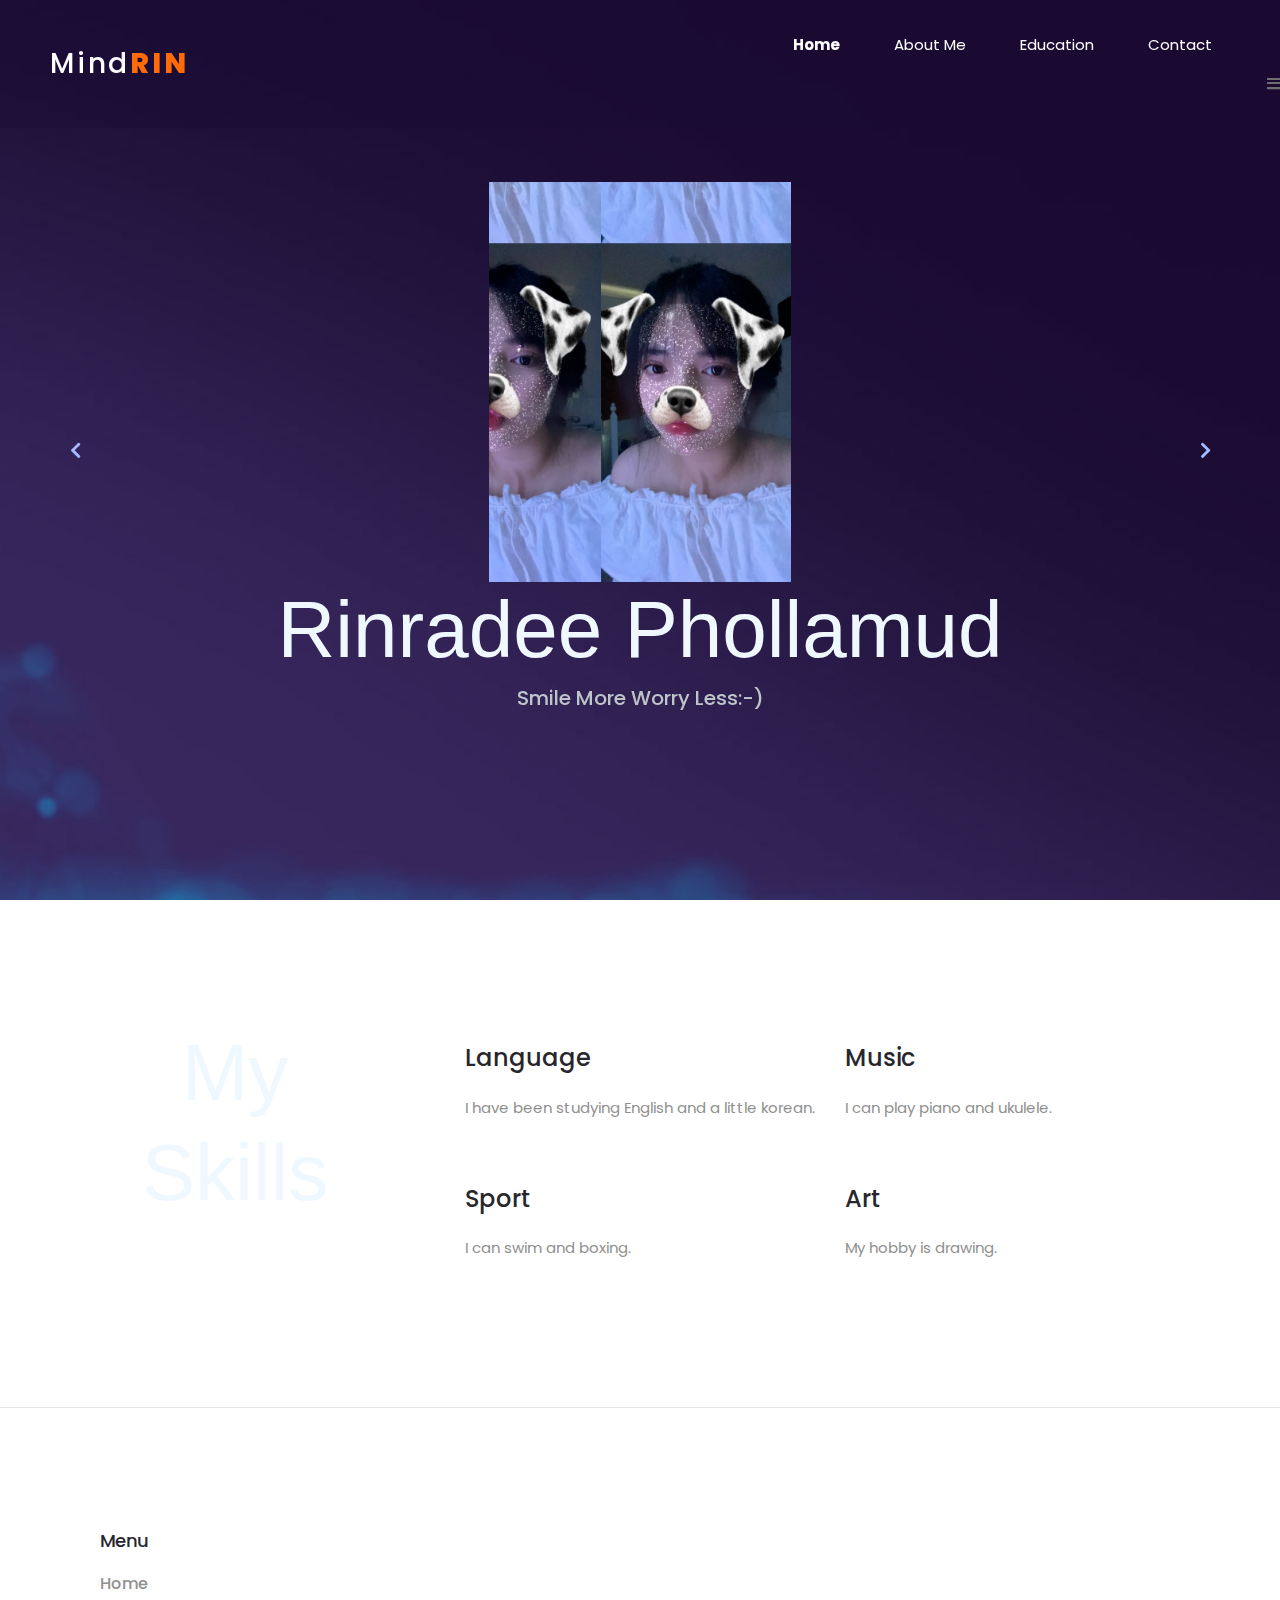
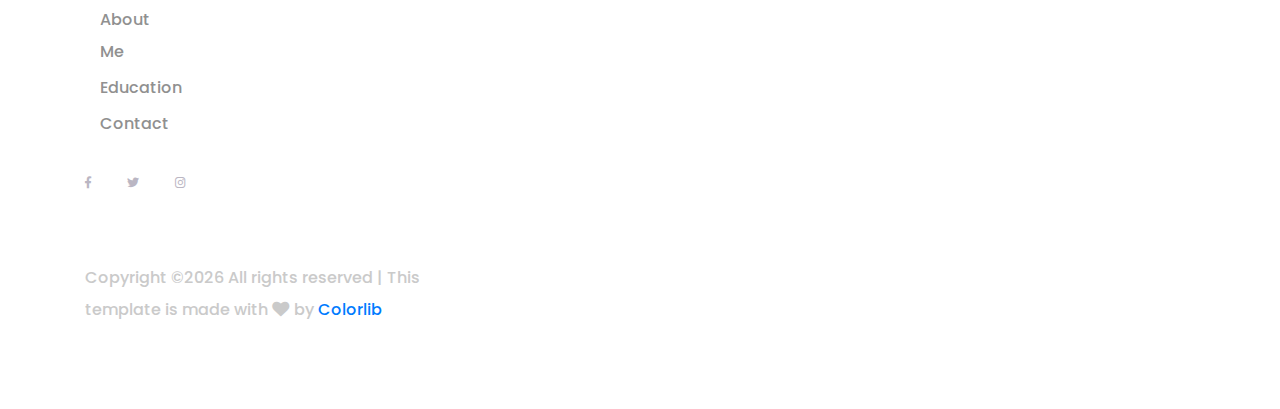
<file: index.html>
<!DOCTYPE html>
<html lang="en">
<head>
<title>Rinradee's Profile</title>
<meta charset="utf-8">
<meta http-equiv="X-UA-Compatible" content="IE=edge">
<meta name="description" content="RanGO Project">
<meta name="viewport" content="width=device-width, initial-scale=1">
<link rel="stylesheet" type="text/css" href="styles/bootstrap4/bootstrap.min.css">
<link href="plugins/fontawesome-free-5.0.1/css/fontawesome-all.css" rel="stylesheet" type="text/css">
<link rel="stylesheet" type="text/css" href="plugins/OwlCarousel2-2.2.1/owl.carousel.css">
<link rel="stylesheet" type="text/css" href="plugins/OwlCarousel2-2.2.1/owl.theme.default.css">
<link rel="stylesheet" type="text/css" href="plugins/OwlCarousel2-2.2.1/animate.css">
<link rel="stylesheet" type="text/css" href="plugins/slick-1.8.0/slick.css">
<link href="plugins/icon-font/styles.css" rel="stylesheet" type="text/css">
<link rel="stylesheet" type="text/css" href="styles/main_styles.css">
<link rel="stylesheet" type="text/css" href="styles/responsive.css">

</head>

<body>

<div class="super_container">
	
	<!-- Header -->

	<header class="header d-flex flex-row justify-content-end align-items-center trans_200">
		
		<!-- Logo -->
		<div class="logo mr-auto">
			<a href="#">Mind<span>Rin</span></a>
		</div>

		<!-- Navigation -->
		<nav class="main_nav justify-self-end text-right">
			<ul>
				<li class="active"><a href="#">Home</a></li>
				<li><a href="about.html">About Me</a></li>
				<li><a href="education.html">Education</a></li>
				<li><a href="contact.html">Contact</a></li>
			</ul>
			
			

		<!-- Hamburger -->
		<div class="hamburger_container bez_1">
			<i class="fas fa-bars trans_200"></i>
		</div>
		
	</header>

	<!-- Menu -->

	<div class="menu_container">
		<div class="menu menu_mm text-right">
			<div class="menu_close"><i class="far fa-times-circle trans_200"></i></div>
			<ul class="menu_mm">
				<li class="menu_mm active"><a href="#">Home</a></li>
				<li class="menu_mm"><a href="about.html">About Me</a></li>
				<li class="menu_mm"><a href="education.html">Education</a></li>
				<li class="menu_mm"><a href="contact.html">Contact</a></li>
			</ul>
		</div>
	</div>

	<!-- Home -->

	<div class="home">
		<div class="home_background_container prlx_parent">
			<div class="home_background prlx" style="background-image:url(images/slider_background.jpg)"></div>
		</div>
		
		<!-- Hero Slider -->
		<div class="hero_slider_container">
			
			<!-- Slider -->
			<div class="owl-carousel owl-theme hero_slider">

				<!-- Slider Item -->
				<div class="owl-item hero_slider_item item_1 d-flex flex-column align-items-center justify-content-center">
					
					<span><img src="images/mindrins.png"width="300"  height="400"></span>
					
					<h1>Rinradee Phollamud</h1>
					<h3>Smile More Worry Less:-)</h3>
				</div>

				<!-- Slider Item -->
				<div class="owl-item hero_slider_item item_1 d-flex flex-column align-items-center justify-content-center">
					<h1>Get To Know About Me!</h1>
				</div>

				

			</div>
			
			<!-- Hero Slider Navigation Left -->
			<div class="hero_slider_nav hero_slider_nav_left">
				<div class="hero_slider_prev d-flex flex-column align-items-center justify-content-center trans_200">
					<i class="fas fa-chevron-left trans_200"></i>
				</div>
			</div>

			<!-- Hero Slider Navigation Right -->
			<div class="hero_slider_nav hero_slider_nav_right">
				<div class="hero_slider_next d-flex flex-column align-items-center justify-content-center trans_200">
					<i class="fas fa-chevron-right trans_200"></i>
				</div>
			</div>

		</div>

		
		</div>
			
	</div>

	<!-- Icon Boxes -->

	<div class="icon_boxes">
		<div class="container">
			<div class="row">
				<div class="col-lg-4">
					<div class="icon_box_title">
						<h1>My Skills</h1>
					</div>
					
				</div>

				<div class="col-lg-4 icon_box_col">

					<!-- Icon Box Item -->
					<div class="icon_box_item">
						<h2>Language</h2>
						<p>I have been studying English and a little  korean.</p>
					</div>

					<!-- Icon Box Item -->
					<div class="icon_box_item">
						<h2>Sport</h2>
						<p>I can swim and boxing.</p>
					</div>

				</div>

				<div class="col-lg-4 icon_box_col">

					<!-- Icon Box Item -->
					<div class="icon_box_item">
						<h2>Music</h2>
						<p>I can play piano and ukulele.</p>
					</div>

					<!-- Icon Box Item -->
					<div class="icon_box_item">
						<h2>Art</h2>
						<p>My hobby is drawing.</p>
					</div>
					
				</div>
			</div>
		</div>
	</div>

	<hr>
	<!-- Footer -->

	<footer class="footer">
		<div class="container">
			<div class="row">
				
				<div class="col-lg-4">

					<!-- Footer Menu -->
				<div class="col-lg-2">

					<div class="footer_col">
						<div class="footer_col_title">Menu</div>
						<ul>
							<li class="active"><a href="#">Home</a></li>
							<li><a href="about.html">About Me</a></li>
							<li><a href="education.html">Education</a></li>
							<li><a href="contact.html">Contact</a></li>
						</ul>
					</div>

				</div>
						
						<!-- Social -->
						<div class="footer_social">
							<ul>
								
								<li><a href="https://www.facebook.com/Rindees01/"><i class="fab fa-facebook-f"></i></a></li>
								<li><a href="https://twitter.com/0901am_"><i class="fab fa-twitter"></i></a></li>
								<li><a href="https://www.instagram.com/mindrins/?hl=en"><i class="fab fa-instagram"></i></a></li>
								
							</ul>
						</div>
						
						<!-- Copyright -->
						<div class="footer_cr"><!-- Link back to Colorlib can't be removed. Template is licensed under CC BY 3.0. -->
Copyright &copy;<script>document.write(new Date().getFullYear());</script> All rights reserved | This template is made with <i class="fa fa-heart" aria-hidden="true"></i> by <a href="https://colorlib.com" target="_blank">Colorlib</a>
<!-- Link back to Colorlib can't be removed. Template is licensed under CC BY 3.0. --></div>

					</div>

				</div>
				

				</div>

				

			
			

			<div class="row">
				<div class="col">
					<!-- Copyright -->
					<div class="footer_cr_2">2017 All rights reserved</div>
				</div>
			</div>
		</div>
	</footer>

</div>

<script src="js/jquery-3.2.1.min.js"></script>
<script src="styles/bootstrap4/popper.js"></script>
<script src="styles/bootstrap4/bootstrap.min.js"></script>
<script src="plugins/greensock/TweenMax.min.js"></script>
<script src="plugins/greensock/TimelineMax.min.js"></script>
<script src="plugins/scrollmagic/ScrollMagic.min.js"></script>
<script src="plugins/greensock/animation.gsap.min.js"></script>
<script src="plugins/greensock/ScrollToPlugin.min.js"></script>
<script src="plugins/slick-1.8.0/slick.js"></script>
<script src="plugins/OwlCarousel2-2.2.1/owl.carousel.js"></script>
<script src="plugins/scrollTo/jquery.scrollTo.min.js"></script>
<script src="plugins/easing/easing.js"></script>
<script src="js/custom.js"></script>
</body>

</html>
</file>
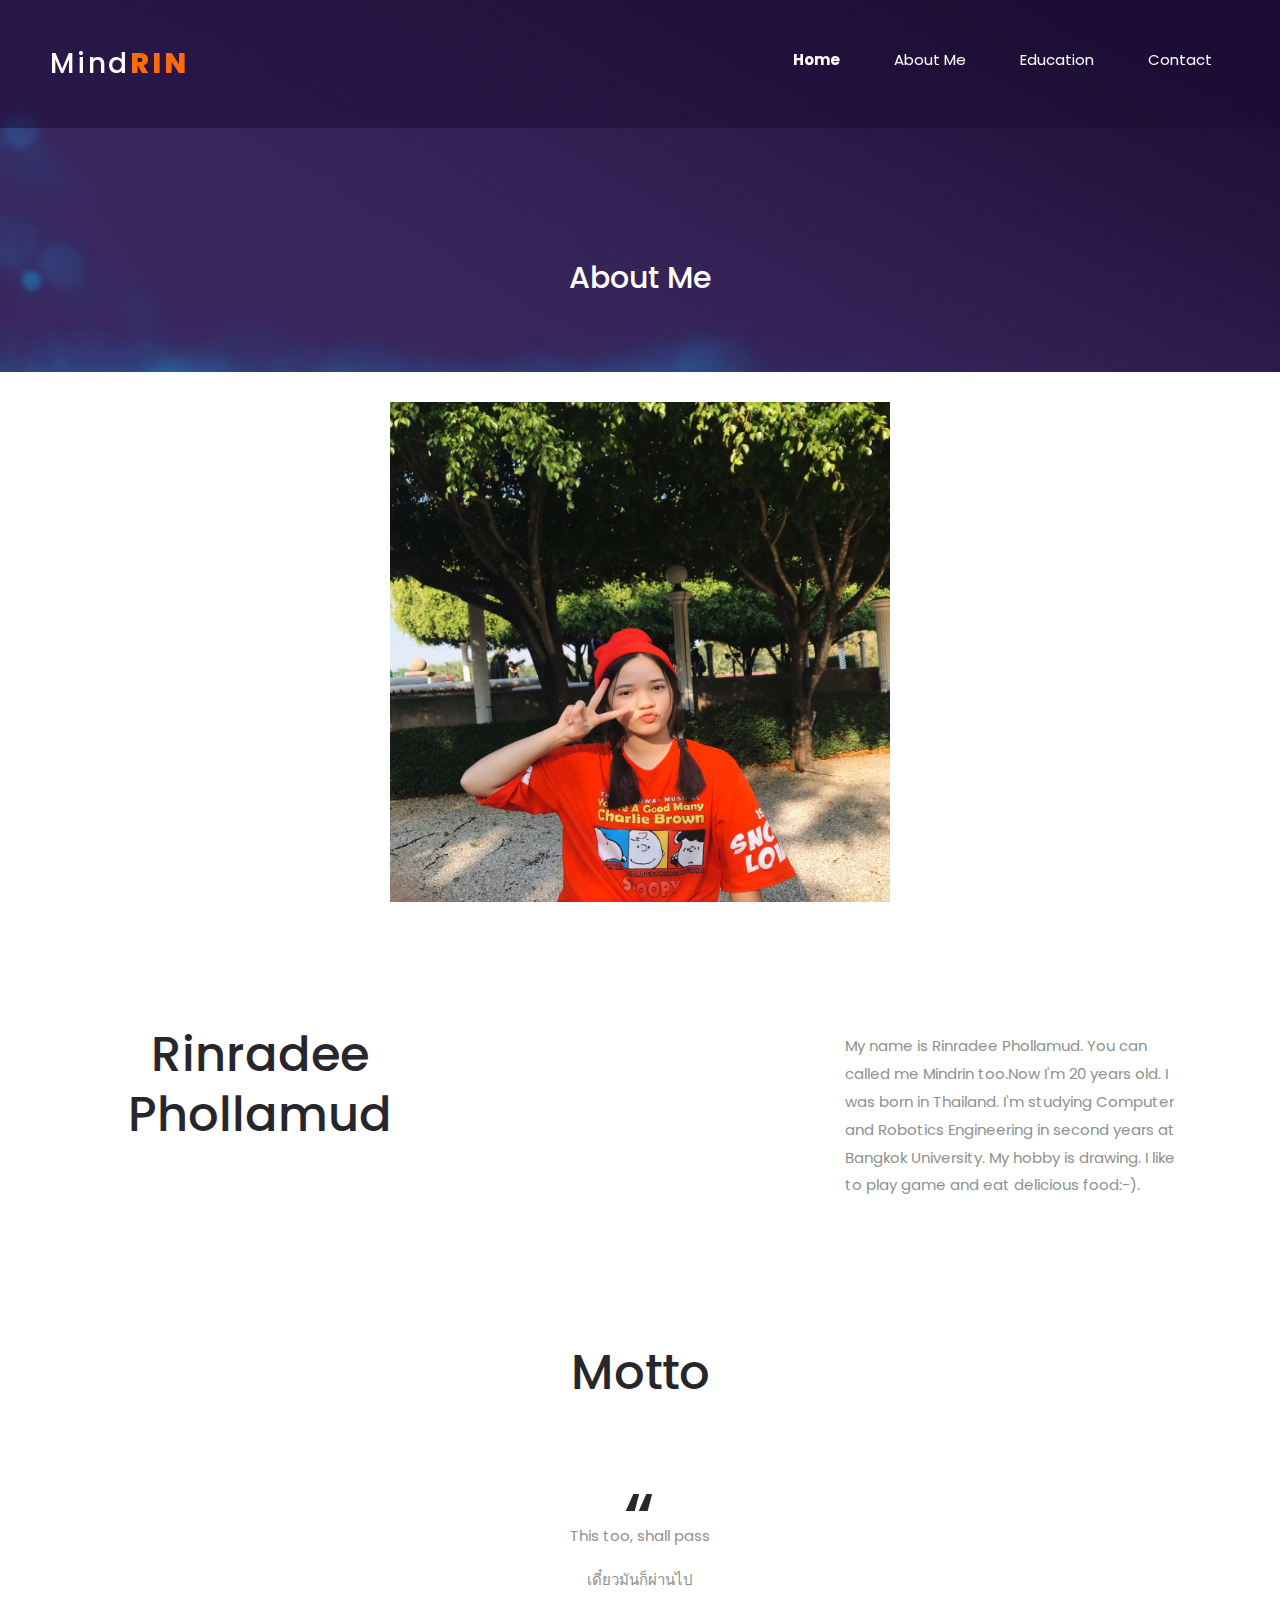
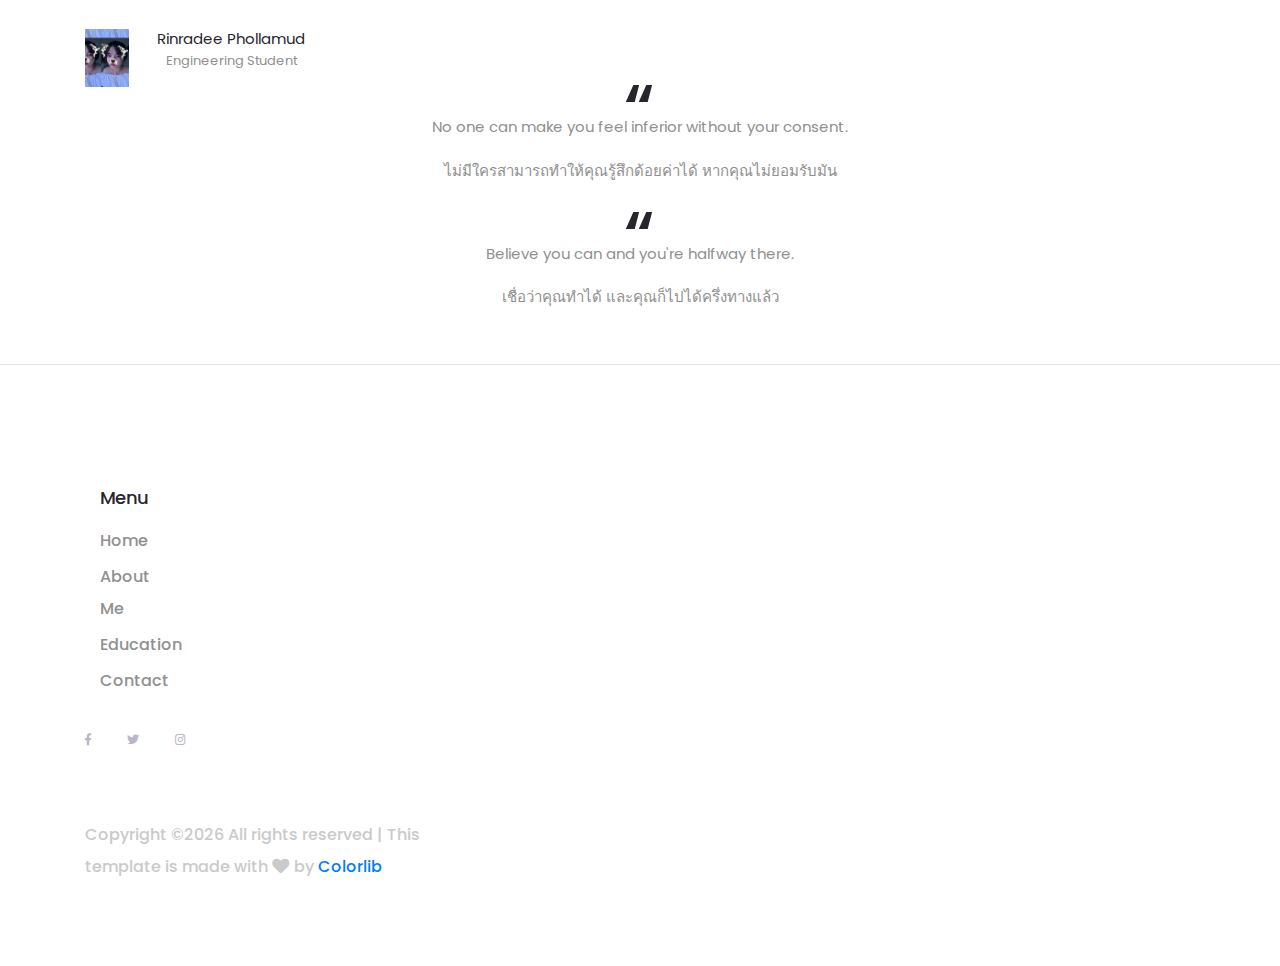
<file: about.html>
<!DOCTYPE html>
<html lang="en">
<head>
<title>About Me</title>
<meta charset="utf-8">
<meta http-equiv="X-UA-Compatible" content="IE=edge">
<meta name="description" content="RanGO Project">
<meta name="viewport" content="width=device-width, initial-scale=1">
<link rel="stylesheet" type="text/css" href="styles/bootstrap4/bootstrap.min.css">
<link href="plugins/fontawesome-free-5.0.1/css/fontawesome-all.css" rel="stylesheet" type="text/css">
<link rel="stylesheet" type="text/css" href="plugins/OwlCarousel2-2.2.1/owl.carousel.css">
<link rel="stylesheet" type="text/css" href="plugins/OwlCarousel2-2.2.1/owl.theme.default.css">
<link rel="stylesheet" type="text/css" href="plugins/OwlCarousel2-2.2.1/animate.css">
<link rel="stylesheet" type="text/css" href="plugins/slick-1.8.0/slick.css">
<link rel="stylesheet" type="text/css" href="styles/about_styles.css">
<link rel="stylesheet" type="text/css" href="styles/about_responsive.css">
</head>

<body>

<div class="super_container">
	
	<!-- Header -->

	<header class="header d-flex flex-row justify-content-end align-items-center trans_200">
		
		<!-- Logo -->
		<div class="logo mr-auto">
			<a href="#">Mind<span>RIN</span></a>
		</div>

		<!-- Navigation -->
		<nav class="main_nav justify-self-end text-right">
			<ul>
				<li class="active"><a href="index.html">Home</a></li>
							<li><a href="about.html">About Me</a></li>
							<li><a href="education.html">Education</a></li>
							<li><a href="contact.html">Contact</a></li>
			</ul>
	
	</header>

	<!-- Menu -->

	<div class="menu_container">
		<div class="menu menu_mm text-right">
			<div class="menu_close"><i class="far fa-times-circle trans_200"></i></div>
			<ul class="menu_mm">
				<!--เรียกใช้ไฟล์css-->
				<li class="menu_mm"><a href="index.html">Home</a></li>
				<li class="menu_mm active"><a href="about.html">About Me</a></li>
				<li class="menu_mm"><a href="education.html">Education</a></li>
				<li class="menu_mm"><a href="contact.html">Contact</a></li>
			</ul>
		</div>
	</div>

	<!-- Home -->

	<div class="home">
		<div class="home_background_container prlx_parent">
			<div class="home_background prlx" style="background-image:url(images/home_background.jpg)"></div>
		</div>
		<!--ตั้งtitle-->
		<div class="home_title">
			<h2>About Me</h2>
			
		</div>
	
	</div>
<br>
	 <div>
	<center>
		<!--แปะรูป-->
	<img src="images/mindrins1.jpg" width="500"  height="500" >
	</center>
</div>


	<!-- Icon Boxes(ใส่ข้อมูลต่างๆ) -->
	<div class="icon_boxes">
		<div class="container">
			<div class="row">
				<div class="col-lg-4">
					<div class="icon_box_title">
						<h1>Rinradee   Phollamud</h1>
					</div>
					
				</div>

				<div class="col-lg-4 icon_box_col">

					<!-- Icon Box Item -->
					<div class="icon_box_paragraph">
						
					</div>

				</div>

				<div class="col-lg-4 icon_box_col">

					<!-- Icon Box Item -->
					<div class="icon_box_paragraph">
						<p> My name is Rinradee Phollamud. You can called me Mindrin too.Now I'm 20 years old. I was born in Thailand. I'm studying Computer and Robotics Engineering in second years at Bangkok University. My hobby is drawing. I like to play game and eat delicious food:-).</p>
						
					</div>
					
				</div>
			</div>
		</div>
	</div>

	<!-- Vertical Slider Section(ส่วนที่เลื่อน) -->


	<div class="v_slider_section">
		<div class="container fill_height">
			
					<!-- ใส่คติประจำใจ -->
					<div class="v_slider_title">
					
						<h1>Motto</h1>
					</div>

					<div class="v_slider_container">

						<!-- Vertical Slider(ตั้งให้เลื่อนดูข้อความอื่นได้) -->
						<div class="v_slider">

							<!-- Vertical Slider Item -->
							<div class="v_slider_item">
								<span>“</span>
								<p>   This too, shall pass</p>
								<p>   เดี๋ยวมันก็ผ่านไป</p>
								<div class="person d-flex flex-row">
									<div class="person_image">
										<img src="images/mindrins.png" alt="">
									</div>
									<div class="person_meta">
										<div class="person_name">Rinradee Phollamud</div>
										<div class="person_title">Engineering Student</div>
									</div>
								</div>
							</div>

							<!-- Vertical Slider Item -->
							<div class="v_slider_item">
								<span>“</span>
								<p>   No one can make you feel inferior without your consent.</p>
								<p>  ไม่มีใครสามารถทำให้คุณรู้สึกด้อยค่าได้ หากคุณไม่ยอมรับมัน</p>
								
							</div>


							<!-- Vertical Slider Item -->
							<div class="v_slider_item">
								<span>“</span>
								<p>   Believe you can and you're halfway there.</p>
								<p>  เชื่อว่าคุณทำได้ และคุณก็ไปได้ครึ่งทางแล้ว</p>
								
							</div>

							
						</div>
					</div>
				</div>

			</div>
		</div>
	</div>

<hr>

	<!-- Footer -->

	<footer class="footer">
		<div class="container">
			<div class="row">
				
				<div class="col-lg-4">

					<!-- Footer Menu -->
				<div class="col-lg-2">

					<div class="footer_col">
						<div class="footer_col_title">Menu</div>
						<ul>
							<li class="active"><a href="index.html">Home</a></li>
							<li><a href="about.html">About Me</a></li>
							<li><a href="education.html">Education</a></li>
							<li><a href="contact.html">Contact</a></li>
						</ul>
					</div>

				</div>
						
						<!-- แปะลิงค์โซเชียล -->
						<div class="footer_social">
							<ul>
								
								<li><a href="https://www.facebook.com/Rindees01/"><i class="fab fa-facebook-f"></i></a></li>
								<li><a href="https://twitter.com/0901am_"><i class="fab fa-twitter"></i></a></li>
								<li><a href="https://www.instagram.com/mindrins/?hl=en"><i class="fab fa-instagram"></i></a></li>
								
							</ul>
						</div>
						
						<!-- Copyright -->
						<div class="footer_cr"><!-- Link back to Colorlib can't be removed. Template is licensed under CC BY 3.0. -->
Copyright &copy;<script>document.write(new Date().getFullYear());</script> All rights reserved | This template is made with <i class="fa fa-heart" aria-hidden="true"></i> by <a href="https://colorlib.com" target="_blank">Colorlib</a>
<!-- Link back to Colorlib can't be removed. Template is licensed under CC BY 3.0. --></div>

					</div>

				</div>
				

				</div>

				

			
			

			<div class="row">
				<div class="col">
					<!-- Copyright -->
					<div class="footer_cr_2">2017 All rights reserved</div>
				</div>
			</div>
		</div>
	</footer>

</div>

<script src="js/jquery-3.2.1.min.js"></script>
<script src="styles/bootstrap4/popper.js"></script>
<script src="styles/bootstrap4/bootstrap.min.js"></script>
<script src="plugins/greensock/TweenMax.min.js"></script>
<script src="plugins/greensock/TimelineMax.min.js"></script>
<script src="plugins/scrollmagic/ScrollMagic.min.js"></script>
<script src="plugins/greensock/animation.gsap.min.js"></script>
<script src="plugins/greensock/ScrollToPlugin.min.js"></script>
<script src="plugins/slick-1.8.0/slick.js"></script>
<script src="plugins/OwlCarousel2-2.2.1/owl.carousel.js"></script>
<script src="plugins/scrollTo/jquery.scrollTo.min.js"></script>
<script src="plugins/easing/easing.js"></script>
<script src="js/about_custom.js"></script>
</body>

</html>
</file>
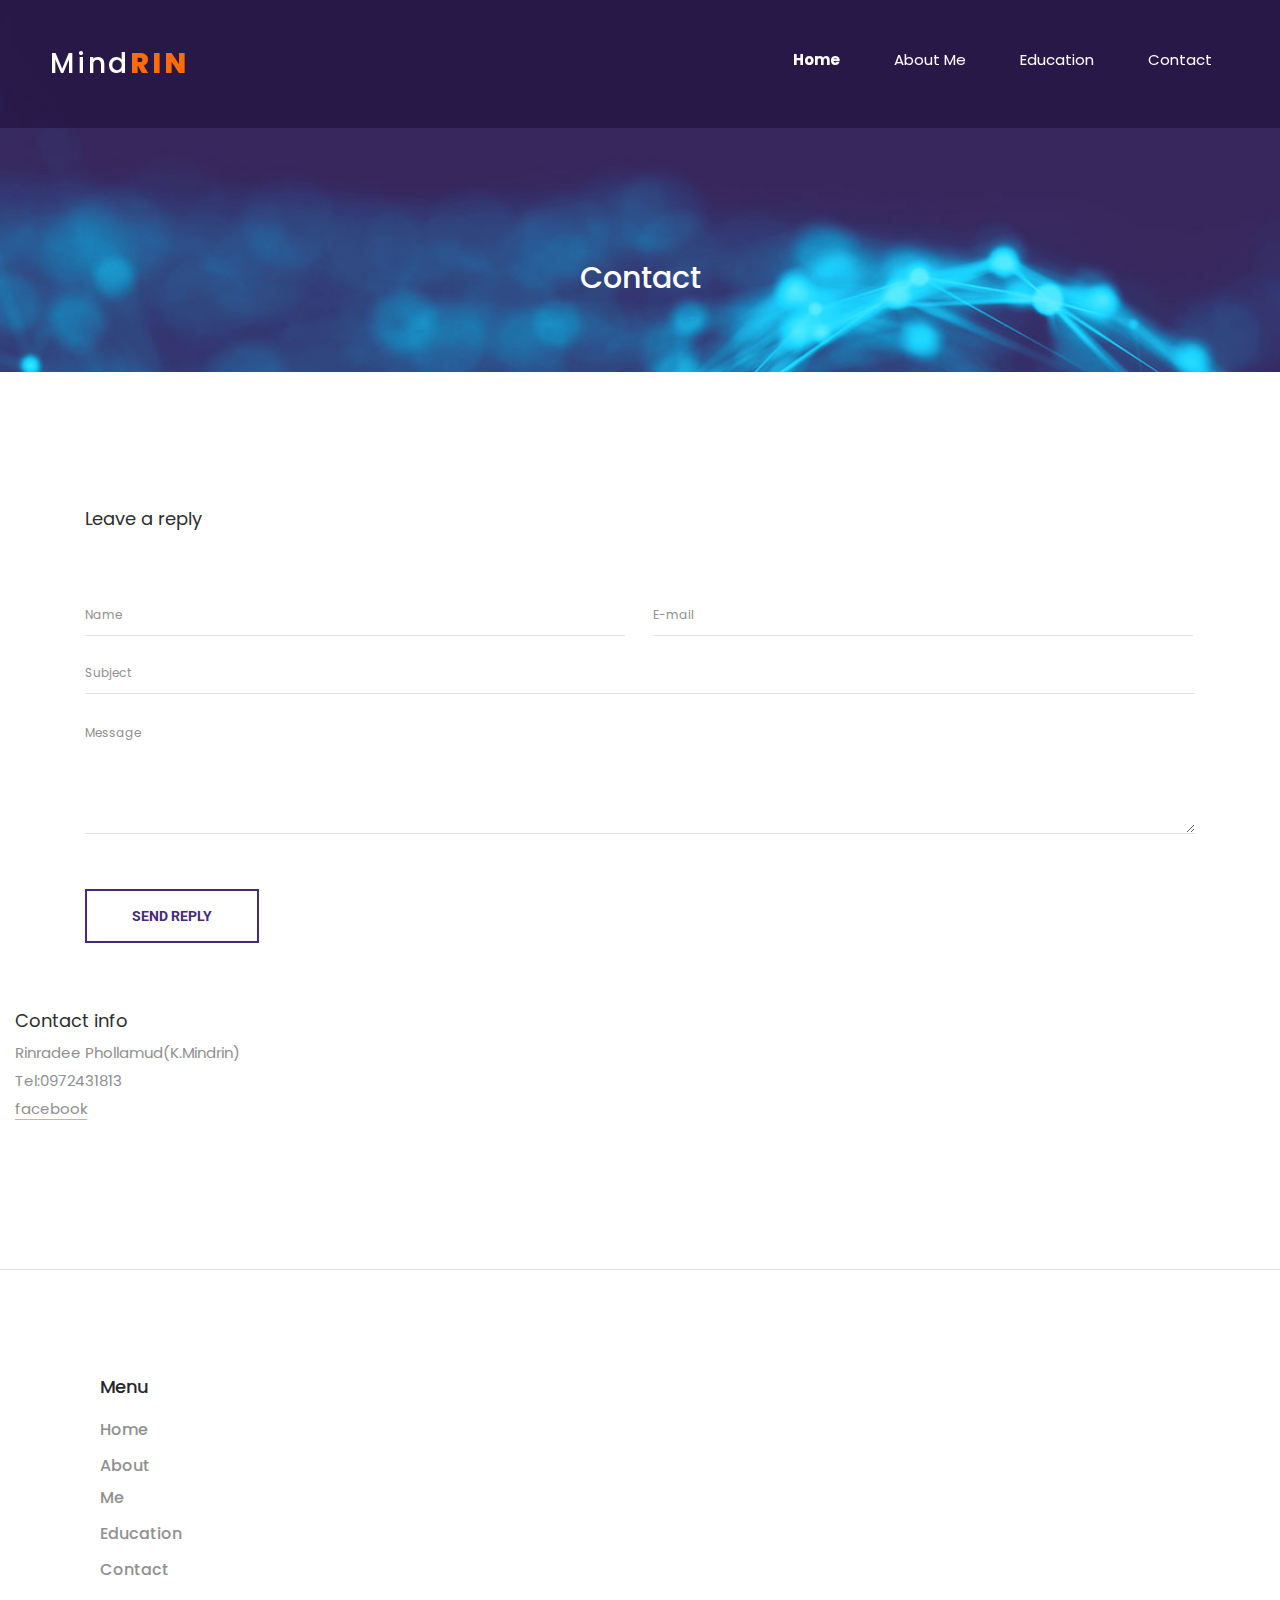
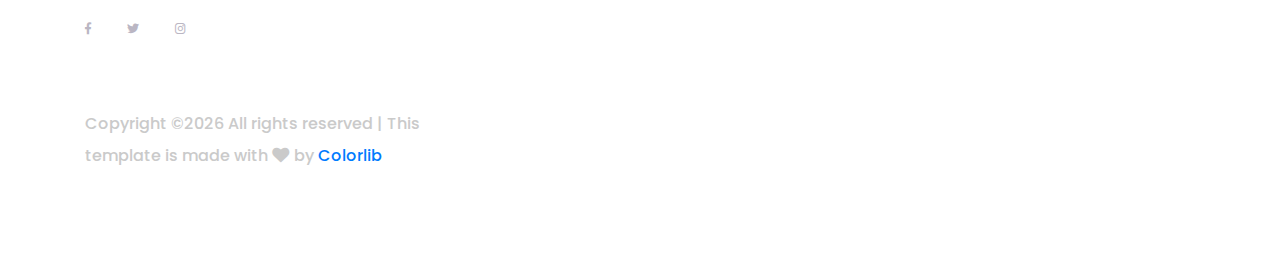
<file: contact.html>
<!DOCTYPE html>
<html lang="en">
<head>
<title>Contact</title>
<meta charset="utf-8">
<meta http-equiv="X-UA-Compatible" content="IE=edge">
<meta name="description" content="RanGO Project">
<meta name="viewport" content="width=device-width, initial-scale=1">
<link rel="stylesheet" type="text/css" href="styles/bootstrap4/bootstrap.min.css">
<link href="plugins/fontawesome-free-5.0.1/css/fontawesome-all.css" rel="stylesheet" type="text/css">
<link href="plugins/colorbox/colorbox.css" rel="stylesheet" type="text/css">
<link rel="stylesheet" type="text/css" href="styles/contact_styles.css">
<link rel="stylesheet" type="text/css" href="styles/contact_responsive.css">
</head>

<body>

<div class="super_container">
	
	<!-- Header -->

	<header class="header d-flex flex-row justify-content-end align-items-center trans_200">
		
		<!-- Logo -->
		<div class="logo mr-auto">
			<a href="#">Mind<span>RIN</span></a>
		</div>

		<!-- Navigation -->
		<nav class="main_nav justify-self-end text-right">
			<ul>
				<li class="active"><a href="index.html">Home</a></li>
							<li><a href="about.html">About Me</a></li>
							<li><a href="education.html">Education</a></li>
							<li><a href="contact.html">Contact</a></li>
			</ul>
			
			

	
		
	</header>

	<!-- Menu -->

	<div class="menu_container">
		<div class="menu menu_mm text-right">
			<div class="menu_close"><i class="far fa-times-circle trans_200"></i></div>
			<ul class="menu_mm">
				<li class="menu_mm"><a href="index.html">Home</a></li>
				<li class="menu_mm active"><a href="about.html">About Me</a></li>
				<li class="menu_mm"><a href="education.html">Education</a></li>
				<li class="menu_mm"><a href="contact.html">Contact</a></li>
			</ul>
		</div>
	</div>

	<!-- Home -->

	<div class="home">
		<div class="home_background_container prlx_parent">
			<div class="home_background prlx" style="background-image:url(images/blog_background.jpg)"></div>
		</div>
		
		<div class="home_title">
			<h2>Contact</h2>
			
		</div>
	
	</div>

	<!-- Contact -->

	<div class="contact">
		
		<div class="container">
			
			
					<!-- Reply -->

					<div class="reply">
						
						<div class="reply_title">Leave a reply</div>
						<div class="reply_form_container">
							
							<!-- Reply Form -->

							<form id="reply_form" action="post">
								<div>
									<input id="reply_form_name" class="input_field reply_form_name" type="text" placeholder="Name" required="required" data-error="Name is required.">
									<input id="reply_form_email" class="input_field reply_form_email" type="email" placeholder="E-mail" required="required" data-error="Valid email is required.">
									<input id="reply_form_subject" class="input_field reply_form_subject" type="text" placeholder="Subject" required="required" data-error="Subject is required.">
									<textarea id="reply_form_message" class="text_field reply_form_message" name="message"  placeholder="Message" rows="4" required data-error="Please, write us a message."></textarea>
								</div>
								<div>
									<button id="reply_form_submit" type="submit" class="reply_submit_btn trans_300" value="Submit">
										send reply
									</button>
								</div>

							</form>

						</div>
					</div>

				</div>

				<div class="col-lg-4">
					
					<!-- Contact Info -->

					<div class="contact_info">
						<br>
						<br>
						<div class="contact_title">Contact info</div>
						
						<div class="contact_info_container">

							
							</div>
							
							<p>Rinradee Phollamud(K.Mindrin) <br>Tel:0972431813 <br><a href="https://www.facebook.com/Rindees01/">facebook</a> </p>
							

							
						</div>
					</div>

				</div>
			</div>

		</div>
			
		
	</div>

<!-- Footer -->

<footer class="footer">
	<div class="container">
		<div class="row">
			
			<div class="col-lg-4">

				<!-- Footer Menu -->
			<div class="col-lg-2">

				<div class="footer_col">
					<div class="footer_col_title">Menu</div>
					<ul>
						<li class="active"><a href="index.html">Home</a></li>
						<li><a href="about.html">About Me</a></li>
						<li><a href="education.html">Education</a></li>	
						<li><a href="contact.html">Contact</a></li>
					</ul>
				</div>

			</div>
					
					<!-- Social -->
					<div class="footer_social">
						<ul>
							
							<li><a href="https://www.facebook.com/Rindees01/"><i class="fab fa-facebook-f"></i></a></li>
							<li><a href="https://twitter.com/0901am_"><i class="fab fa-twitter"></i></a></li>
							<li><a href="https://www.instagram.com/mindrins/?hl=en"><i class="fab fa-instagram"></i></a></li>
							
						</ul>
					</div>
					
					<!-- Copyright -->
					<div class="footer_cr"><!-- Link back to Colorlib can't be removed. Template is licensed under CC BY 3.0. -->
Copyright &copy;<script>document.write(new Date().getFullYear());</script> All rights reserved | This template is made with <i class="fa fa-heart" aria-hidden="true"></i> by <a href="https://colorlib.com" target="_blank">Colorlib</a>
<!-- Link back to Colorlib can't be removed. Template is licensed under CC BY 3.0. --></div>

				</div>

			</div>
			

			</div>

			

		
		

		<div class="row">
			<div class="col">
				<!-- Copyright -->
				<div class="footer_cr_2">2017 All rights reserved</div>
			</div>
		</div>
	</div>
</footer>

</div>

<script src="js/jquery-3.2.1.min.js"></script>
<script src="styles/bootstrap4/popper.js"></script>
<script src="styles/bootstrap4/bootstrap.min.js"></script>
<script src="plugins/greensock/TweenMax.min.js"></script>
<script src="plugins/greensock/TimelineMax.min.js"></script>
<script src="plugins/scrollmagic/ScrollMagic.min.js"></script>
<script src="plugins/greensock/animation.gsap.min.js"></script>
<script src="plugins/greensock/ScrollToPlugin.min.js"></script>
<script src="plugins/slick-1.8.0/slick.js"></script>
<script src="plugins/OwlCarousel2-2.2.1/owl.carousel.js"></script>
<script src="plugins/scrollTo/jquery.scrollTo.min.js"></script>
<script src="plugins/easing/easing.js"></script>
<script src="js/custom.js"></script>
</body>

</html>
</file>
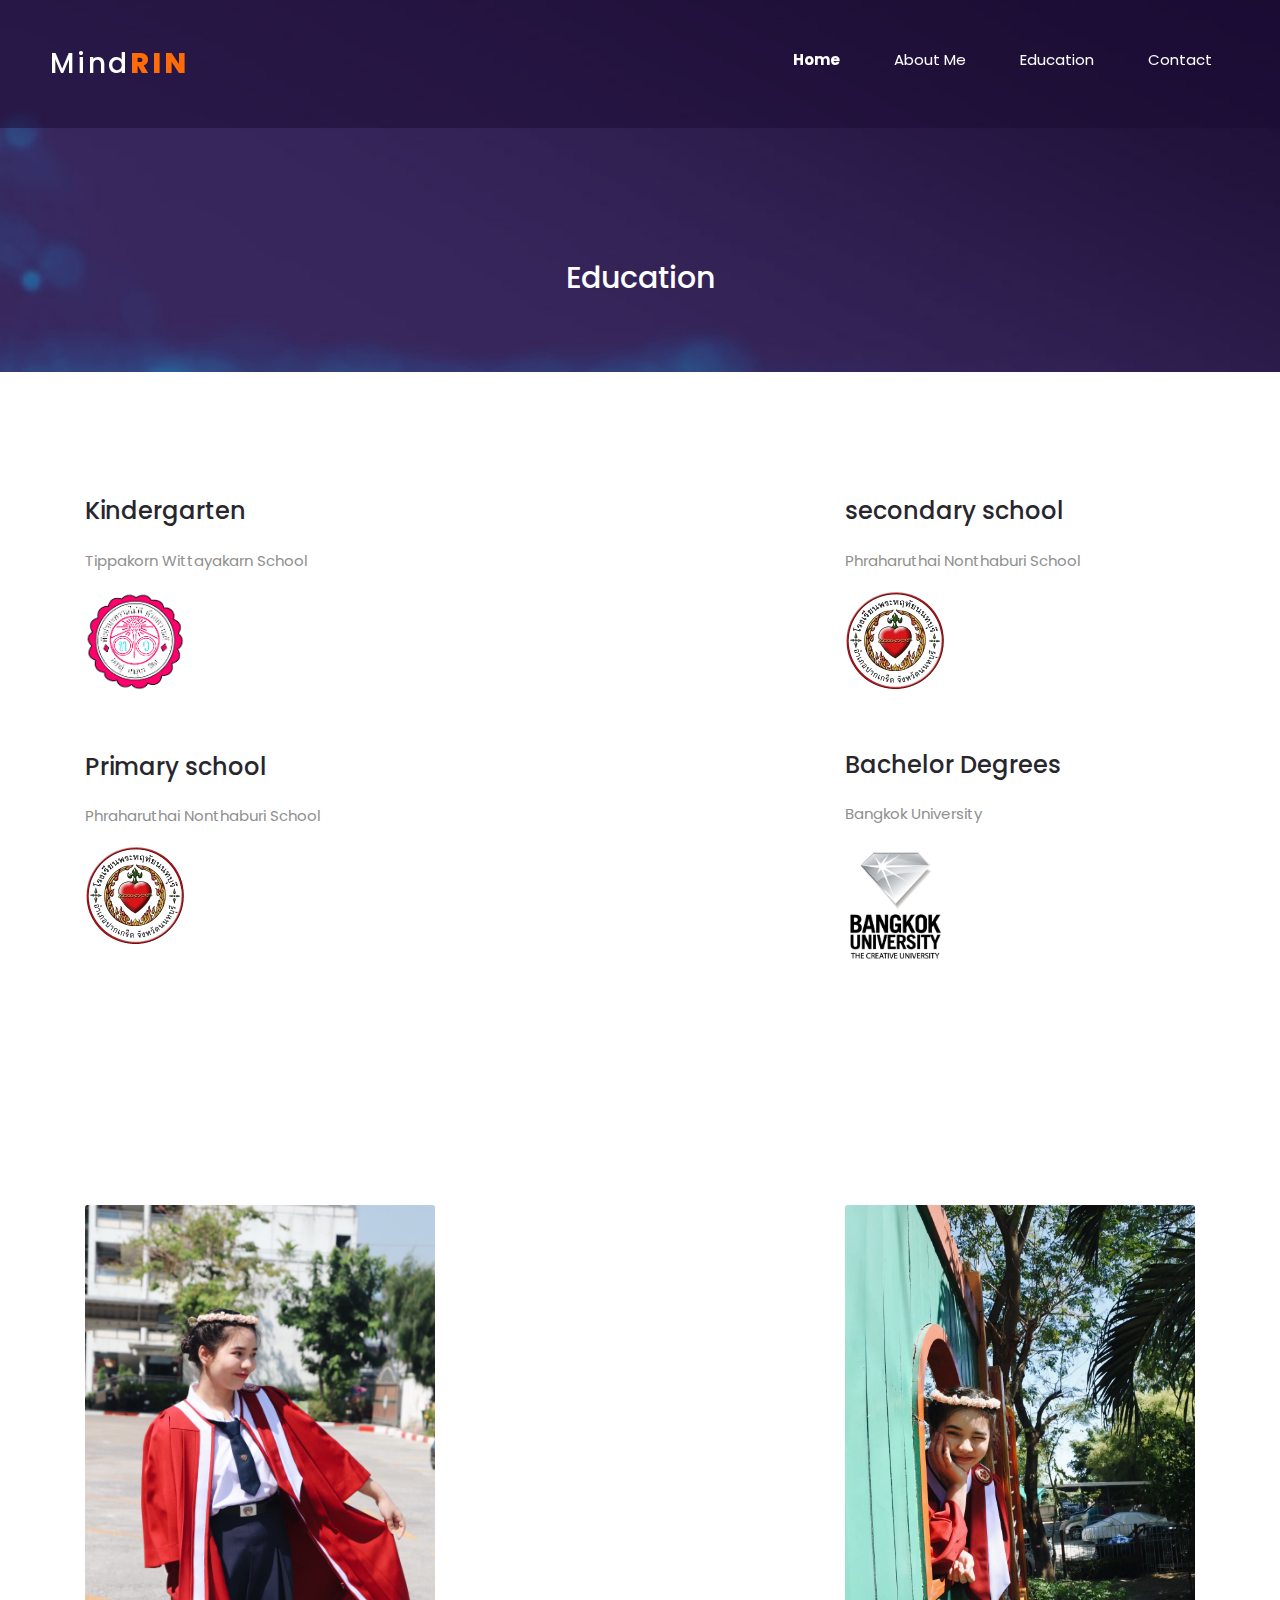
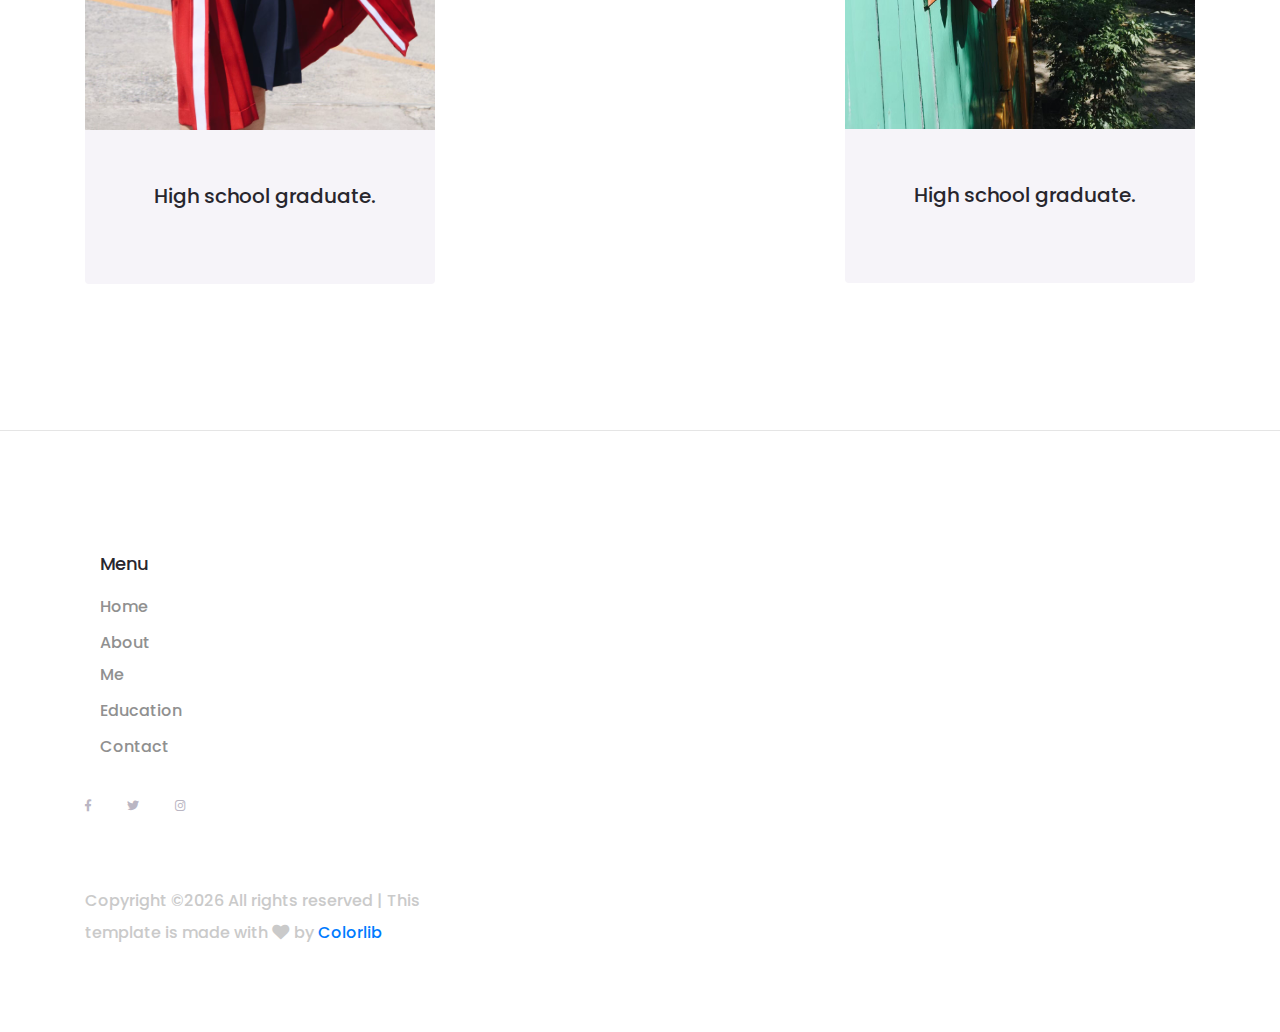
<file: education.html>
<!DOCTYPE html>
<html lang="en">
<head>
<title>Education</title>
<meta charset="utf-8">
<meta http-equiv="X-UA-Compatible" content="IE=edge">
<meta name="description" content="RanGO Project">
<meta name="viewport" content="width=device-width, initial-scale=1">
<link rel="stylesheet" type="text/css" href="styles/bootstrap4/bootstrap.min.css">
<link href="plugins/fontawesome-free-5.0.1/css/fontawesome-all.css" rel="stylesheet" type="text/css">
<link rel="stylesheet" type="text/css" href="plugins/OwlCarousel2-2.2.1/owl.carousel.css">
<link rel="stylesheet" type="text/css" href="plugins/OwlCarousel2-2.2.1/owl.theme.default.css">
<link rel="stylesheet" type="text/css" href="plugins/OwlCarousel2-2.2.1/animate.css">
<link rel="stylesheet" type="text/css" href="plugins/slick-1.8.0/slick.css">
<link rel="stylesheet" type="text/css" href="styles/education.css">
<link rel="stylesheet" type="text/css" href="styles/education_responsive.css">
</head>

<body>

<div class="super_container">
	
	<!-- Header -->

	<header class="header d-flex flex-row justify-content-end align-items-center trans_200">
		
		<!-- Logo -->
		<div class="logo mr-auto">
			<a href="#">Mind<span>Rin</span></a>
		</div>

		<!-- Navigation -->
		<nav class="main_nav justify-self-end text-right">
			<ul>
				<li class="active"><a href="index.html">Home</a></li>
				<li><a href="about.html">About Me</a></li>
				<li><a href="education.html">Education</a></li>
				<li><a href="contact.html">Contact</a></li>
			</ul>
			
			

	
		
	</header>

	<!-- Menu -->

	<div class="menu_container">
		<div class="menu menu_mm text-right">
			<div class="menu_close"><i class="far fa-times-circle trans_200"></i></div>
			<ul class="menu_mm">
				<li class="active"><a href="index.html">Home</a></li>
							<li><a href="about.html">About Me</a></li>
							<li><a href="education.html">Education</a></li>
							<li><a href="contact.html">Contact</a></li>
			</ul>
		</div>
	</div>

	<!-- Home -->

	<div class="home">
		<div class="home_background_container prlx_parent">
			<div class="home_background prlx" style="background-image:url(images/home_background.jpg)"></div>
		</div>
		
		<div class="home_title">
			<h2>Education</h2>
			
		</div>
	
	</div>

	<!-- Service Boxes -->

	<div class="service_boxes">

		<div class="container">
			<div class="row">
				<div class="col-lg-4 service_col">

					<!-- Service Item -->
					<right>
					<div class="service_item">
						<h2><a href="https://m.facebook.com/%E0%B9%82%E0%B8%A3%E0%B8%87%E0%B9%80%E0%B8%A3%E0%B8%B5%E0%B8%A2%E0%B8%99%E0%B8%97%E0%B8%B4%E0%B8%9E%E0%B8%9E%E0%B8%B2%E0%B8%81%E0%B8%A3%E0%B8%A7%E0%B8%B4%E0%B8%97%E0%B8%A2%E0%B8%B2%E0%B8%81%E0%B8%B2%E0%B8%A3-Tippakorn-Wittayakarn-School-101482524659392/">Kindergarten</a></h2>
						<p>Tippakorn Wittayakarn School</p>
						<left>
							<img src="images/tippakorn.png" alt="BU" width=100>
						</left>
					</div>

					<!-- Service Item -->
					<div class="service_item">
						<h2><a href="http://www.ptn.ac.th/indexs.php">Primary school</a></h2>
						<p>Phraharuthai Nonthaburi School</p>
						<left>
							<img src="images/ptn01.png" alt="BU" width=100>
						</left>
					</div>

				</div>

				<div class="col-lg-4 service_col">


				</div>
				<div class="col-lg-4 service_col">

					<!-- Service Item -->
					<div class="service_item">
						<h2><a href="http://www.ptn.ac.th/indexs.php">secondary school</a></h2>
						<p>Phraharuthai Nonthaburi School</p>
					
						<left>
							<img src="images/ptn01.png" alt="BU" width=100>
						</left>
					</div>

					<!-- Service Item -->
					<div class="service_item">
						<h2><a href="https://www.bu.ac.th/th/">Bachelor Degrees</a></h2>
						<p>Bangkok University</p>
						
						<left>
						<img src="images/Bangkok_University_Logo.png" alt="BU" width=100>
					</left>
					</div>
				</right>
				</div>

				
			</div>
		</div>

	</div>

	

	

	<!-- Image Boxes -->

	<div class="image_boxes">
		
		<div class="container">
			<div class="row">
				
				<!-- Image Box -->
				<div class="col-lg-4 image_box_col">
					<div class="card trans_300">
						<img class="card-img-top" src="images/minsrins3.jpg" alt="mindrni graduate">
						<div class="card-body">
							<h3 class="card-title">High school graduate.</h3>
							
						</div>
					</div>
				</div>

				<!-- Image Box -->
				<div class="col-lg-4 image_box_col">
				
				</div>

				<!-- Image Box -->
				<div class="col-lg-4 image_box_col">
					<div class="card trans_300">
						<img class="card-img-top" src="images/mindrins4.jpg" alt="mindrni graduate">
						<div class="card-body">
							
							<h3 class="card-title">High school graduate.</h3>
						
							
						</div>
					</div>
				</div>

			</div>
		</div>
	</div>

	<hr>
	<!-- Footer -->

	<footer class="footer">
		<div class="container">
			<div class="row">
				
				<div class="col-lg-4">

					<!-- Footer Menu -->
				<div class="col-lg-2">

					<div class="footer_col">
						<div class="footer_col_title">Menu</div>
						<ul>
							<li class="active"><a href="index.html">Home</a></li>
							<li><a href="about.html">About Me</a></li>
							<li><a href="education.html">Education</a></li>
							<li><a href="contact.html">Contact</a></li>
						</ul>
					</div>

				</div>
						
						<!-- Social -->
						<div class="footer_social">
							<ul>
								
								<li><a href="https://www.facebook.com/Rindees01/"><i class="fab fa-facebook-f"></i></a></li>
								<li><a href="https://twitter.com/0901am_"><i class="fab fa-twitter"></i></a></li>
								<li><a href="https://www.instagram.com/mindrins/?hl=en"><i class="fab fa-instagram"></i></a></li>
								
							</ul>
						</div>
						
						<!-- Copyright -->
						<div class="footer_cr"><!-- Link back to Colorlib can't be removed. Template is licensed under CC BY 3.0. -->
Copyright &copy;<script>document.write(new Date().getFullYear());</script> All rights reserved | This template is made with <i class="fa fa-heart" aria-hidden="true"></i> by <a href="https://colorlib.com" target="_blank">Colorlib</a>
<!-- Link back to Colorlib can't be removed. Template is licensed under CC BY 3.0. --></div>

					</div>

				</div>
				

				</div>

				

			
			

			<div class="row">
				<div class="col">
					<!-- Copyright -->
					<div class="footer_cr_2">2017 All rights reserved</div>
				</div>
			</div>
		</div>
	</footer>

</div>

<script src="js/jquery-3.2.1.min.js"></script>
<script src="styles/bootstrap4/popper.js"></script>
<script src="styles/bootstrap4/bootstrap.min.js"></script>
<script src="plugins/greensock/TweenMax.min.js"></script>
<script src="plugins/greensock/TimelineMax.min.js"></script>
<script src="plugins/scrollmagic/ScrollMagic.min.js"></script>
<script src="plugins/greensock/animation.gsap.min.js"></script>
<script src="plugins/greensock/ScrollToPlugin.min.js"></script>
<script src="plugins/slick-1.8.0/slick.js"></script>
<script src="plugins/OwlCarousel2-2.2.1/owl.carousel.js"></script>
<script src="plugins/scrollTo/jquery.scrollTo.min.js"></script>
<script src="plugins/easing/easing.js"></script>
<script src="js/custom.js"></script>
</body>

</html>
</file>
<file: plugins/icon-font/styles.css>
@charset "UTF-8";

@font-face {
  font-family: "outlined-iconset";
  src:url("fonts/outlined-iconset.eot");
  src:url("fonts/outlined-iconset.eot?#iefix") format("embedded-opentype"),
    url("fonts/outlined-iconset.woff") format("woff"),
    url("fonts/outlined-iconset.ttf") format("truetype"),
    url("fonts/outlined-iconset.svg#outlined-iconset") format("svg");
  font-weight: normal;
  font-style: normal;

}

[data-icon]:before {
  font-family: "outlined-iconset" !important;
  content: attr(data-icon);
  font-style: normal !important;
  font-weight: normal !important;
  font-variant: normal !important;
  text-transform: none !important;
  speak: none;
  line-height: 1;
  -webkit-font-smoothing: antialiased;
  -moz-osx-font-smoothing: grayscale;
}

[class^="icon-"]:before,
[class*=" icon-"]:before {
  font-family: "outlined-iconset" !important;
  font-style: normal !important;
  font-weight: normal !important;
  font-variant: normal !important;
  text-transform: none !important;
  speak: none;
  line-height: 1;
  -webkit-font-smoothing: antialiased;
  -moz-osx-font-smoothing: grayscale;
}

.icon-boat:before {
  content: "\e000";
}
.icon-booknote:before {
  content: "\e001";
}
.icon-booknote-add:before {
  content: "\e002";
}
.icon-booknote-remove:before {
  content: "\e003";
}
.icon-camera-1:before {
  content: "\e004";
}
.icon-camera-2:before {
  content: "\e005";
}
.icon-cloud-check:before {
  content: "\e006";
}
.icon-cloud-delete:before {
  content: "\e007";
}
.icon-cloud-download:before {
  content: "\e008";
}
.icon-cloud-upload:before {
  content: "\e009";
}
.icon-cloudy:before {
  content: "\e00a";
}
.icon-cocktail:before {
  content: "\e00b";
}
.icon-coffee:before {
  content: "\e00c";
}
.icon-compass:before {
  content: "\e00d";
}
.icon-compress:before {
  content: "\e00e";
}
.icon-cutlery:before {
  content: "\e00f";
}
.icon-delete:before {
  content: "\e010";
}
.icon-delete-folder:before {
  content: "\e011";
}
.icon-dialogue-add:before {
  content: "\e012";
}
.icon-dialogue-delete:before {
  content: "\e013";
}
.icon-dialogue-happy:before {
  content: "\e014";
}
.icon-dialogue-sad:before {
  content: "\e015";
}
.icon-dialogue-text:before {
  content: "\e016";
}
.icon-dialogue-think:before {
  content: "\e017";
}
.icon-diamond:before {
  content: "\e018";
}
.icon-dish-fork:before {
  content: "\e019";
}
.icon-dish-spoon:before {
  content: "\e01a";
}
.icon-download:before {
  content: "\e01b";
}
.icon-download-folder:before {
  content: "\e01c";
}
.icon-expand:before {
  content: "\e01d";
}
.icon-eye:before {
  content: "\e01e";
}
.icon-fast-food:before {
  content: "\e01f";
}
.icon-flag:before {
  content: "\e020";
}
.icon-folder:before {
  content: "\e021";
}
.icon-geolocalizator:before {
  content: "\e022";
}
.icon-globe:before {
  content: "\e023";
}
.icon-graph:before {
  content: "\e024";
}
.icon-graph-descending:before {
  content: "\e025";
}
.icon-graph-rising:before {
  content: "\e026";
}
.icon-hammer:before {
  content: "\e027";
}
.icon-happy-drop:before {
  content: "\e028";
}
.icon-headphones:before {
  content: "\e029";
}
.icon-heart:before {
  content: "\e02a";
}
.icon-heart-broken:before {
  content: "\e02b";
}
.icon-home:before {
  content: "\e02c";
}
.icon-hourglass:before {
  content: "\e02d";
}
.icon-image:before {
  content: "\e02e";
}
.icon-key:before {
  content: "\e02f";
}
.icon-life-buoy:before {
  content: "\e030";
}
.icon-list:before {
  content: "\e031";
}
.icon-lock-closed:before {
  content: "\e032";
}
.icon-lock-open:before {
  content: "\e033";
}
.icon-loudspeaker:before {
  content: "\e034";
}
.icon-magnifier:before {
  content: "\e035";
}
.icon-magnifier-minus:before {
  content: "\e036";
}
.icon-magnifier-plus:before {
  content: "\e037";
}
.icon-mail:before {
  content: "\e038";
}
.icon-mail-open:before {
  content: "\e039";
}
.icon-map:before {
  content: "\e03a";
}
.icon-medical-case:before {
  content: "\e03b";
}
.icon-microphone-1:before {
  content: "\e03c";
}
.icon-microphone-2:before {
  content: "\e03d";
}
.icon-minus:before {
  content: "\e03e";
}
.icon-multiple-image:before {
  content: "\e03f";
}
.icon-music-back:before {
  content: "\e040";
}
.icon-music-backtoend:before {
  content: "\e041";
}
.icon-music-eject:before {
  content: "\e042";
}
.icon-music-forward:before {
  content: "\e043";
}
.icon-music-forwardtoend:before {
  content: "\e044";
}
.icon-music-pause:before {
  content: "\e045";
}
.icon-music-play:before {
  content: "\e046";
}
.icon-music-random:before {
  content: "\e047";
}
.icon-music-repeat:before {
  content: "\e048";
}
.icon-music-stop:before {
  content: "\e049";
}
.icon-musical-note:before {
  content: "\e04a";
}
.icon-musical-note-2:before {
  content: "\e04b";
}
.icon-old-video-cam:before {
  content: "\e04c";
}
.icon-paper-pen:before {
  content: "\e04d";
}
.icon-paper-pencil:before {
  content: "\e04e";
}
.icon-paper-sheet:before {
  content: "\e04f";
}
.icon-pen-pencil-ruler:before {
  content: "\e050";
}
.icon-pencil:before {
  content: "\e051";
}
.icon-pencil-ruler:before {
  content: "\e052";
}
.icon-plus:before {
  content: "\e053";
}
.icon-portable-pc:before {
  content: "\e054";
}
.icon-pricetag:before {
  content: "\e055";
}
.icon-printer:before {
  content: "\e056";
}
.icon-profile:before {
  content: "\e057";
}
.icon-profile-add:before {
  content: "\e058";
}
.icon-profile-remove:before {
  content: "\e059";
}
.icon-rainy:before {
  content: "\e05a";
}
.icon-rotate:before {
  content: "\e05b";
}
.icon-setting-1:before {
  content: "\e05c";
}
.icon-setting-2:before {
  content: "\e05d";
}
.icon-share:before {
  content: "\e05e";
}
.icon-shield-down:before {
  content: "\e05f";
}
.icon-shield-left:before {
  content: "\e060";
}
.icon-shield-right:before {
  content: "\e061";
}
.icon-shield-up:before {
  content: "\e062";
}
.icon-shopping-cart:before {
  content: "\e063";
}
.icon-shopping-cart-content:before {
  content: "\e064";
}
.icon-sinth:before {
  content: "\e065";
}
.icon-smartphone:before {
  content: "\e066";
}
.icon-spread:before {
  content: "\e067";
}
.icon-squares:before {
  content: "\e068";
}
.icon-stormy:before {
  content: "\e069";
}
.icon-sunny:before {
  content: "\e06a";
}
.icon-tablet:before {
  content: "\e06b";
}
.icon-three-stripes-horiz:before {
  content: "\e06c";
}
.icon-three-stripes-vert:before {
  content: "\e06d";
}
.icon-ticket:before {
  content: "\e06e";
}
.icon-todolist:before {
  content: "\e06f";
}
.icon-todolist-add:before {
  content: "\e070";
}
.icon-todolist-check:before {
  content: "\e071";
}
.icon-trash-bin:before {
  content: "\e072";
}
.icon-tshirt:before {
  content: "\e073";
}
.icon-tv-monitor:before {
  content: "\e074";
}
.icon-umbrella:before {
  content: "\e075";
}
.icon-upload:before {
  content: "\e076";
}
.icon-upload-folder:before {
  content: "\e077";
}
.icon-variable:before {
  content: "\e078";
}
.icon-video-cam:before {
  content: "\e079";
}
.icon-volume-higher:before {
  content: "\e07a";
}
.icon-volume-lower:before {
  content: "\e07b";
}
.icon-volume-off:before {
  content: "\e07c";
}
.icon-watch:before {
  content: "\e07d";
}
.icon-waterfall:before {
  content: "\e07e";
}
.icon-website-1:before {
  content: "\e07f";
}
.icon-website-2:before {
  content: "\e080";
}
.icon-wine:before {
  content: "\e081";
}
.icon-calendar:before {
  content: "\e082";
}
.icon-alarm-clock:before {
  content: "\e083";
}
.icon-add-folder:before {
  content: "\e084";
}
.icon-accelerator:before {
  content: "\e085";
}
.icon-agenda:before {
  content: "\e086";
}
.icon-arrow-left:before {
  content: "\e087";
}
.icon-arrow-down:before {
  content: "\e088";
}
.icon-battery-1:before {
  content: "\e089";
}
.icon-case:before {
  content: "\e08a";
}
.icon-arrow-up:before {
  content: "\e08b";
}
.icon-arrow-right:before {
  content: "\e08c";
}
.icon-case-2:before {
  content: "\e08d";
}
.icon-cd:before {
  content: "\e08e";
}
.icon-battery-2:before {
  content: "\e08f";
}
.icon-battery-3:before {
  content: "\e090";
}
.icon-check:before {
  content: "\e091";
}
.icon-battery-4:before {
  content: "\e092";
}
.icon-chronometer:before {
  content: "\e093";
}
.icon-clock:before {
  content: "\e094";
}
.icon-blackboard-graph:before {
  content: "\e095";
}
</file>
<file: styles/main_styles.css>
@charset "utf-8";
/* CSS Document */

/******************************

COLOR PALETTE




[Table of Contents]

1. Fonts
2. Body and some general stuff
3. Home
	3.1 Header
		3.1.1 Logo
		3.1.2 Main Navigation
		3.1.3 Search
		3.1.4 Hamburger
	3.2 Hero Slider
	3.3 Next Section Scroll
4. Menu
5. Icon Boxes
6. Vertical Slider Section
7. Services
	7.1 Services Slider
8. Features
9. Call to action
10. Text Line
11. Newsletter
12. Footer


******************************/

/***********
1. Fonts
***********/

@import url('https://fonts.googleapis.com/css?family=Poppins:300,400,500,600,700,800,900|Roboto:300,400,500,700,900');

/*********************************
2. Body and some general stuff
*********************************/

*
{
	margin: 0;
	padding: 0;
	-webkit-font-smoothing: antialiased;
	-webkit-text-shadow: rgba(0,0,0,.01) 0 0 1px;
	text-shadow: rgba(0,0,0,.01) 0 0 1px;
}
body
{
	font-family: 'Poppins', sans-serif;
	font-size: 15px;
	line-height: 2;
	font-weight: 400;
	background: #FFFFFF;
	color: #6e6e6e;
}
div
{
	display: block;
	position: relative;
	-webkit-box-sizing: border-box;
    -moz-box-sizing: border-box;
    box-sizing: border-box;
}
ul
{
	list-style: none;
	margin-bottom: 0px;
}
p
{
	font-family: 'Poppins', sans-serif;
	font-size: 15px;
	line-height: 1.86;
	font-weight: 400;
	color: #909090;
	-webkit-font-smoothing: antialiased;
	-webkit-text-shadow: rgba(0,0,0,.01) 0 0 1px;
	text-shadow: rgba(0,0,0,.01) 0 0 1px;
}
p a
{
	display: inline;
	position: relative;
	color: inherit;
	border-bottom: solid 1px #ffa07f;
	-webkit-transition: all 200ms ease;
	-moz-transition: all 200ms ease;
	-ms-transition: all 200ms ease;
	-o-transition: all 200ms ease;
	transition: all 200ms ease;
}
a, a:hover, a:visited, a:active, a:link
{
	text-decoration: none;
	-webkit-font-smoothing: antialiased;
	-webkit-text-shadow: rgba(0,0,0,.01) 0 0 1px;
	text-shadow: rgba(0,0,0,.01) 0 0 1px;
}
p a:active
{
	position: relative;
	color: #FF6347;
}
p a:hover
{
	color: #FFFFFF;
	background: #ffa07f;
}
p a:hover::after
{
	opacity: 0.2;
}
::selection
{
	background: #ffd9bf;
	color: #ff6b09;
}
p::selection
{
	background: #ffd9bf;
}
h1{font-size: 48px;}
h2{font-size: 24px;}
h3{font-size: 18px;}
h4{font-size: 14px;}
h5{font-size: 11px;}
 h2,  h4, h5, h6
{
	color: #28262d;
	-webkit-font-smoothing: antialiased;
	-webkit-text-shadow: rgba(0,0,0,.01) 0 0 1px;
	text-shadow: rgba(0,0,0,.01) 0 0 1px;
}

h1{
    text-align: center;
    font-family:'Franklin Gothic Medium', 'Arial Narrow', Arial, sans-serif;
    color: aliceblue;
    font-size: 80px;
}

h3{
    color: #bec5ca;
    font-size: 20px;
}



::-webkit-input-placeholder
{
	font-size: 14px !important;
	font-style: italic !important;
	font-weight: 400 !important;
	color: #9988ba !important;
}
:-moz-placeholder /* older Firefox*/
{
	font-size: 14px !important;
	font-style: italic !important;
	font-weight: 400 !important;
	color: #9988ba !important;
}
::-moz-placeholder /* Firefox 19+ */ 
{
	font-size: 14px !important;
	font-style: italic !important;
	font-weight: 400 !important;
	color: #9988ba !important;
} 
:-ms-input-placeholder
{ 
	font-size: 14px !important;
	font-style: italic !important;
	font-weight: 400 !important;
	color: #9988ba !important;
}
::input-placeholder
{
	font-size: 14px !important;
	font-style: italic !important;
	font-weight: 400 !important;
	color: #9988ba !important;
}
.form-control
{
	color: #db5246;
}
section
{
	display: block;
	position: relative;
	box-sizing: border-box;
}
.clear
{
	clear: both;
}
.clearfix::before, .clearfix::after
{
	content: "";
	display: table;
}
.clearfix::after
{
	clear: both;
}
.clearfix
{
	zoom: 1;
}
.float_left
{
	float: left;
}
.float_right
{
	float: right;
}
.trans_200
{
	-webkit-transition: all 200ms ease;
	-moz-transition: all 200ms ease;
	-ms-transition: all 200ms ease;
	-o-transition: all 200ms ease;
	transition: all 200ms ease;
}
.trans_300
{
	-webkit-transition: all 300ms ease;
	-moz-transition: all 300ms ease;
	-ms-transition: all 300ms ease;
	-o-transition: all 300ms ease;
	transition: all 300ms ease;
}
.trans_400
{
	-webkit-transition: all 400ms ease;
	-moz-transition: all 400ms ease;
	-ms-transition: all 400ms ease;
	-o-transition: all 400ms ease;
	transition: all 400ms ease;
}
.trans_500
{
	-webkit-transition: all 500ms ease;
	-moz-transition: all 500ms ease;
	-ms-transition: all 500ms ease;
	-o-transition: all 500ms ease;
	transition: all 500ms ease;
}
.bez_1
{
	-webkit-transition: all 0.3s cubic-bezier(0.7, 0, 0.3, 1);
	-moz-transition: all 0.3s cubic-bezier(0.7, 0, 0.3, 1);
	-ms-transition: all 0.3s cubic-bezier(0.7, 0, 0.3, 1);
	-o-transition: all 0.3s cubic-bezier(0.7, 0, 0.3, 1);
	transition: all 0.3s cubic-bezier(0.7, 0, 0.3, 1);
}
.fill_height
{
	height: 100%;
}
.super_container
{
	width: 100%;
	overflow: hidden;
}
.button
{
	display: inline-block;
	height: 54px;
	width: 174px;
	text-align: center;
	border: solid 2px #452b78;
	background: transparent;
}
.button a
{
	display: block;
	font-family: 'Roboto', sans-serif;
	font-size: 14px;
	font-weight: 700;
	line-height: 50px;
	text-transform: uppercase;
	color: #452b78;
}
.prlx_parent
{
	overflow: hidden;
}
.prlx
{
	height: 130% !important;
}

/*********************************
3. Home
*********************************/

.home
{
	width: 100%;
	height: 100vh;
}
.home_background_container
{
	position: absolute;
	top: 0;
	left: 0;
	width: 100%;
	height: 100%;
}
.home_background
{
	width: 100%;
	height: 100%;
	background-repeat: no-repeat;
	background-size: cover;
	background-position: center center;
}

/*********************************
3.1 Header
*********************************/

.header
{
	position: fixed;
	top: 0;
	left: 0;
	width: 100%;
	height: 128px;
	background: rgba(27, 11, 51, 0.52);
	z-index: 10;
}
.header.scrolled
{
	height: 80px;
	background: rgba(27, 11, 51, 0.92);
}

/*********************************
3.1.1 Logo
*********************************/

.logo
{
	padding-left: 57px;
	flex-basis: 50%;
}
.logo a
{
	font-size: 36px;
	font-weight: 500;
	color: #fefefe;
	letter-spacing: 0.1em;
	line-height: 128px;
}
.logo a span
{
	font-weight: 800;
	color: #ff6b09;
	text-transform: uppercase;
}

/*********************************
3.1.2 Main Navigation
*********************************/

.main_nav
{
	flex-basis: 200%;
}
.main_nav ul
{
	display: inline-block;
	margin-right: 100px;
	-webkit-transform: translateY(-4px);
	-moz-transform: translateY(-4px);
	-ms-transform: translateY(-4px);
	-o-transform: translateY(-4px);
	transform: translateY(-4px);
}
.main_nav ul li
{
	display: inline-block;
	margin-right: 65px;
}
.main_nav ul li:last-child
{
	margin-right: 0px;
}
.main_nav ul li a
{
	display: block;
	font-size: 15px;
	font-weight: 400;
	line-height: 40.51px;
	color: #FFFFFF;
}
.main_nav ul li.active a
{
	font-weight: 700;
}


.hero_slider_container
{
	width: 100%;
	height: 100%;
	z-index: 9;
}
.hero_slider
{
	width: 100%;
	height: 100%;
}
.hero_slider_item
{
	height: 100%;
}

.hero_slider_nav
{
	position: absolute;
	top: 50%;
	width: 50px;
	height: 50px;
	-webkit-transform: translateY(-50%);
	-moz-transform: translateY(-50%);
	-ms-transform: translateY(-50%);
	-o-transform: translateY(-50%);
	transform: translateY(-50%);
	z-index: 10;
}
.hero_slider_nav_left
{
	left: 50px;
}
.hero_slider_nav_right
{
	display: none;
	right: 50px;
}
.hero_slider_nav div
{
	width: 100%;
	height: 100%;
	border-radius: 50%;
	background: transparent;
	cursor: pointer;
}
.hero_slider_nav div::before
{
	display: block;
	position: absolute;
	top: 0;
	left: 0;
	width: 100%;
	height: 100%;
	content: '';
	background: #ff6b09;
	border-radius: 50%;
	transform: scale(0);
	opacity: 0;
	z-index: -1;
	-webkit-transition: all 200ms ease;
	-moz-transition: all 200ms ease;
	-ms-transition: all 200ms ease;
	-o-transition: all 200ms ease;
	transition: all 200ms ease;
}
.hero_slider_nav div i
{
	font-size: 18px;
	color: #a2baff;
}
.hero_slider_nav div:hover::before
{
	opacity: 1;
	transform: scale(1);
}
.hero_slider_nav div:hover i
{
	color: #251343;
}
.hero_side_text_container
{
	position: absolute;
	top: 0;
	right: 285px;
	width: 865px;
	height: 236px;
	background: #301b55;
	z-index: 9;
	transform-origin: top right;
	-webkit-transform: rotate(-90deg);
	-moz-transform: rotate(-90deg);
	-ms-transform: rotate(-90deg);
	-o-transform: rotate(-90deg);
	transform: rotate(-90deg);
}
.hero_side_text
{
	width: 80.5%;
	height: 100%;
	padding-right: 170px;
	padding-top: 51px;
	float: left;
}
.hero_side_text h2
{
	display: block;
	font-size: 30px;
	font-weight: 300;
	color: #9878e2;
}
.hero_side_text p
{
	display: block;
	font-size: 16px;
	font-weight: 300;
	line-height: 2.25;
	color: #FFFFFF;
}


/*********************************
4. Menu
*********************************/

.menu_container
{
	position: fixed;
	top: 0;
	right: -400px;
	width: 400px;
	height: 100vh;
	background: #FFFFFF;
	z-index: 11;
	opacity: 0;
	-webkit-transition: all 0.3s cubic-bezier(0.7, 0, 0.3, 1);
	-moz-transition: all 0.3s cubic-bezier(0.7, 0, 0.3, 1);
	-ms-transition: all 0.3s cubic-bezier(0.7, 0, 0.3, 1);
	-o-transition: all 0.3s cubic-bezier(0.7, 0, 0.3, 1);
	transition: all 0.3s cubic-bezier(0.7, 0, 0.3, 1);
}
.menu_container.active
{
	right: 0;
	opacity: 1;
}
.menu
{
	width: 100%;
	height: 100%;
}
.menu_close
{
	position: absolute;
	top: 50px;
	right: 30px;
	cursor: pointer;
}
.menu_close i
{
	font-size: 28px;
}
.menu_close:hover i
{
	color: #ff6b09;
}
.menu ul
{
	padding-top: 115px;
	padding-right: 50px;
}
.menu ul li
{
	position: relative;
}
.menu ul li::after
{
	display: block;
	position: absolute;
	top: 50%;
	-webkit-transform: translateY(-50%);
	-moz-transform: translateY(-50%);
	-ms-transform: translateY(-50%);
	-o-transform: translateY(-50%);
	transform: translateY(-50%);
	right: -10px;
	width: 5px;
	height: 5px;
	border-radius: 50%;
	background: #ff6b09;
	content: '';
}
.menu ul li.active a
{
	font-weight: 700;
}
.menu ul li a
{
	color: #000;
	-webkit-transition: all 200ms ease;
	-moz-transition: all 200ms ease;
	-ms-transition: all 200ms ease;
	-o-transition: all 200ms ease;
	transition: all 200ms ease;
}
.menu ul li a:hover
{
	color: #ff6b09;
}

/*********************************
5. Icon Boxes
*********************************/

.icon_boxes
{
	width: 100%;
	padding-top: 123px;
	padding-bottom: 129px;
}
.icon_box_title
{
	padding-right: 50px;
	
}
.icon_box_title h1
{
	line-height: 1.25;
}
.icon_box_button
{
	margin-top: 40px;
}
.icon_box_button:hover
{
	background: #452b78;
}
.icon_box_button:hover a
{
	color: #FFFFFF;
}
.icon_box_col
{
	padding-top: 21px;
}
.icon_box_item
{
	margin-bottom: 63px;
}
.icon_box_item:last-child
{
	margin-bottom: 0px;
}
.icon_box_item h2
{
	margin-bottom: 21px;
}
.icon_box_item p
{
	margin-bottom: 0px;
}



/*********************************
7. Services
*********************************/

.services
{
	width: 100%;
	padding-top: 130px;
	padding-bottom: 184px;
}
.section_title h1
{
	font-weight: 500;
}
.section_title span
{
	display: block;
	font-size: 18px;
	font-weight: 500;
	color: #452b78;
	margin-top: 29px;
}


/*********************************
12. Footer
*********************************/

.footer
{
	padding-top: 99px;
	padding-bottom: 82px;
}
.footer_logo
{
	padding-left: 0px;
	margin-bottom: 39px;
}
.footer_logo a
{
	color: #452b78;
	line-height: 1;
}
.footer_intro p
{
	margin-bottom: 0px;
}
.footer_social
{
	margin-top: 27px;
}
.footer_social ul
{
	display: inline-block;
	margin-left: -5px;
}
.footer_social ul li
{
	display: inline-block;
	margin-right: 22px;
}
.footer_social ul li a
{
	padding: 5px;
}
.footer_social ul li a i
{
	font-size: 12px;
	color: #bab6c3;
}
.footer_social ul li a:hover i
{
	color: #1b0d37;
}
.footer_cr
{
	font-size: 16px;
	font-weight: 500;
	color: #cacaca;
	margin-top: 65px;
}
.footer_cr_2
{
	display: none;
	font-size: 16px;
	font-weight: 500;
	color: #cacaca;
	margin-top: 65px;
}
.footer_col
{
	margin-bottom: 27px;
}
.footer_col:last-child
{
	margin-bottom: 0px;
}
.footer_col_title
{
	font-size: 18px;
	font-weight: 500;
	color: #28262d;
	margin-bottom: 9px;
}
.footer_col ul li
{
	margin-bottom: 4px;
}
.footer_col ul li a
{
	font-size: 16px;
	font-weight: 500;
	color: #909090;
	-webkit-transition: all 200ms ease;
	-moz-transition: all 200ms ease;
	-ms-transition: all 200ms ease;
	-o-transition: all 200ms ease;
	transition: all 200ms ease;
}
.footer_col ul li a:hover
{
	color: #28262d;
}
</file>
<file: styles/responsive.css>
@charset "utf-8";
/* CSS Document */

/******************************

[Table of Contents]

1. 1600px
2. 1440px
3. 1280px
4. 1199px
5. 1024px
6. 991px
7. 959px
8. 880px
9. 768px
10. 767px
11. 539px
12. 479px
13. 400px

******************************/


@media only screen and (max-width: 1600px)
{
	
}

/************
2. 1440px
************/

@media only screen and (max-width: 1440px)
{
	.main_nav ul
	{
		margin-right: 80px;
	}
	.main_nav ul li
	{
		margin-right: 50px;
	}
	.v_slider .slick-dots
	{
		right: -55px;
	}
}

/************
3. 1380px
************/

@media only screen and (max-width: 1380px)
{
	
}

/************
3. 1280px
************/

@media only screen and (max-width: 1280px)
{
	.hero_side_text_container
	{
		display: none;
	}
	.logo
	{
		padding-left: 50px;
	}
	.logo a
	{
		font-size: 28px;
	}
	.search
	{
		width: auto;
		margin-right: 40px;
	}
	.main_nav ul
	{
		margin-right: 68px;
	}
	.hero_slider_nav_right
	{
		display: block;
	}
	.next_section_scroll
	{
		display: block;
	}
	.footer_logo
	{
		padding-left: 0px;
	}
}

/************
4. 1199px
************/

@media only screen and (max-width: 1199px)
{
	
}

/************
4. 1100px
************/

@media only screen and (max-width: 1100px)
{
	.v_slider .slick-dots
	{
		right: -15px;
	}
}

/************
5. 1024px
************/

@media only screen and (max-width: 1024px)
{
	
}

/************
6. 991px
************/

@media only screen and (max-width: 991px)
{
	.main_nav
	{
		display: none;
	}
	.icon_box_col
	{
		padding-top: 0px;
		margin-top: 63px;
	}
	.icon_box_button
	{
		margin-bottom: 30px;
	}
	.item_1 span:first-child
	{
		font-size: 20px;
		margin-bottom: 15px;
	}
	.item_1 span:nth-child(2)
	{
		margin-bottom: 9px;
	}
	.item_1 span:nth-child(2) img
	{
		width: 150px;
	}
	.item_1 span:nth-child(3)
	{
		font-size: 186px;
		margin-bottom: 0px;
	}
	.item_1 span:nth-child(4)
	{
		font-size: 20px;
	}
	.hamburger_container
	{
		display: inline-block;
	}
	.v_slider_section
	{
		height: auto;
		padding-top: 0px;
		padding-bottom: 0px;
	}
	.v_slider .slick-dots
	{
		right: 0px;
	}
	.v_slider_item
	{
		padding-right: 100px;
	}
	.v_slider_image
	{
		position: relative;
		top: auto;
		-webkit-transform: transform: none;
		-moz-transform: transform: none;
		-ms-transform: transform: none;
		-o-transform: transform: none;
		transform: none;
		right: auto;
		box-shadow: 0px 45px 59px rgba(24, 29, 33, 0.23);
	}
	.v_slider_image img
	{
		width: 100%;
	}
	.v_slider_content
	{
		margin-top: 86px;
	}
	.features_button
	{
		display: none;
	}
	.features_button_2
	{
		display: inline-block;
		margin-bottom: 0px !important;
	}
	.features_col
	{
		padding-bottom: 0px;
		padding-top: 0px;
	}
	.features_col > div:last-of-type
	{
		margin-bottom: 60px;
	}
	.features_image
	{
		margin-bottom: 50px;
	}
	.cta_image
	{
		position: relative;
		top: auto;
		left: auto;
		width: 100%;
		height: auto;
		padding-top: 58px;
	}
	.cta_image img
	{
		max-width: 100%;
		width: 776px;
		height: auto;
	}
	.cta_content
	{
		padding-top: 60px;
	}
	.text_line_image
	{
		position: relative;
		bottom: auto;
		right: auto;
		padding-top: 109px;
	}
	.text_line_content
	{
		padding-top: 60px;
	}
	.newsletter_form_container
	{
		text-align: left;
		margin-top: 41px;
	}
	.footer_social
	{
		margin-bottom: 60px;
	}
	.footer_cr
	{
		display: none;
	}
	.footer_cr_2
	{
		display: block;
	}
}

/************
7. 959px
************/

@media only screen and (max-width: 959px)
{
	
}

/************
8. 880px
************/

@media only screen and (max-width: 880px)
{
	
}

/************
9. 768px
************/

@media only screen and (max-width: 768px)
{
	
}

/************
10. 767px
************/

@media only screen and (max-width: 767px)
{
	h1
	{
		font-size: 36px;
	}
	.logo
	{
		padding-left: 30px;
	}
	.hero_slider_nav_left
	{
		left: 30px;
	}
	.hero_slider_nav_right
	{
		right: 30px;
	}
	.v_slider_item h1
	{
		line-height: 1.083;
	}
	.v_slider_item h1:last-of-type
	{
		margin-bottom: 63px;
	}
	.person
	{
		margin-top: 52px;
	}
}

/************
11. 575px
************/

@media only screen and (max-width: 575px)
{
	.logo
	{
		padding-left: 15px;
	}
	.hamburger_container
	{
		margin-right: 5px;
	}
	.hero_slider_nav
	{
		display: none;
	}
	.item_1 span:first-child
	{
		font-size: 16px;
		margin-bottom: 10px;
	}
	.item_1 span:nth-child(2)
	{
		margin-bottom: 5px;
	}
	.item_1 span:nth-child(2) img
	{
		width: 120px;
	}
	.item_1 span:nth-child(3)
	{
		font-size: 100px;
	}
	.item_1 span:nth-child(4)
	{
		font-size: 16px;
	}
	.v_slider_item
	{
		padding-right: 0px;
	}
	.services
	{
		padding-top: 100px;
		padding-bottom: 0px;
	}
	.services_slider .owl-stage
	{
		right: auto;
	}
	.service_slider_outer
	{
		width: 100%;
		height: 663px;
	}
	.services_item_inner
	{
		background: #452b78;
		padding-left: 15px;
		padding-right: 15px;
	}
	.service_item_button
	{
		bottom: -84px;
		visibility: visible;
		opacity: 1;
	}
	.services_item_inner h2
	{
		color: #fff;
	}
	.services_item_inner p
	{
		color: #fff;
	}
	.services_slider .owl-item.center
	{
		margin-left: 0px !important;
		margin-right: 15px !important;
	}
	.services_slider .owl-item.active.center .services_item_inner
	{
		height: 475px;
	}
	.services_slider_nav
	{
		display: none;
	}
	.cta_content
	{
		padding-top: 40px;
	}
	.cta_content p
	{
		font-size: 14px;
	}
	.newsletter_email
	{
		padding-left: 15px;
	}
	.footer_col ul li a
	{
		font-size: 14px;
	}
	.footer_cr_2
	{
		font-size: 14px;
	}
}

/************
11. 539px
************/

@media only screen and (max-width: 539px)
{
	
}

/************
12. 480px
************/

@media only screen and (max-width: 480px)
{
	h1{font-size: 24px;}
	h2{font-size: 20px;}
	p{font-size: 13px;}
	.header
	{
		height: 68px;
	}
	.header.scrolled
	{
		height: 50px;
		background: rgba(27, 11, 51, 0.92);
	}
	.logo a
	{
		font-size: 18px;
	}
	.button
	{
		height: 40px;
		width: 140px;
		font-size: 11px;
		line-height: 37px;
	}
	.button a
	{
		font-size: 11px;
		line-height: 37px;
	}
	.icon_box_col
	{
		margin-top: 43px;
	}
	.icon_box_item
	{
		margin-bottom: 43px;
	}
	.icon_box_button
	{
		margin-top: 22px;
		margin-bottom: 20px;
	}
	.v_slider_item h1:last-of-type
	{
		margin-bottom: 40px;
	}
	.section_title span
	{
		font-size: 14px;
		margin-top: 22px;
	}
	.services_slider_container
	{
		margin-top: 60px;
	}
	.person_name
	{
		font-size: 13px;
	}
	.person_title
	{
		font-size: 11px;
	}
	.services_slider_container
	{
		margin-top: 0px;
	}
	.features_item
	{
		margin-bottom: 40px;
	}
	.features_col > div:last-of-type
	{
		margin-bottom: 40px;
	}
	.text_line_content
	{
		padding-top: 40px;
	}
	.text_line_content h1
	{
		margin-bottom: 21px;
	}
	.text_line_content p
	{
		margin-bottom: 21px;
	}
	.newsletter_content
	{
		padding-bottom: 121px;
	}
	.newsletter_email
	{
		height: 40px;
		width: calc(100% - 140px - 26px);
	}
	.newsletter_submit_button
	{
		vertical-align: middle;
	}
	.newsletter_title h1
	{
		margin-bottom: 17px;
	}
	.newsletter_title span
	{
		display: block;
		font-size: 14px;
		line-height: 1.7;
	}
}

/************
13. 479px
************/

@media only screen and (max-width: 479px)
{
	
}

/************
14. 400px
************/

@media only screen and (max-width: 400px)
{
	
}
</file>
<file: styles/about_styles.css>
@charset "utf-8";
/* CSS Document */

/***********
1. Fonts
***********/

@import url('https://fonts.googleapis.com/css?family=Poppins:300,400,500,600,700,800,900|Roboto:300,400,500,700,900');

/*********************************
2. Body and some general stuff
*********************************/

*
{
	margin: 0;
	padding: 0;
	-webkit-font-smoothing: antialiased;
	-webkit-text-shadow: rgba(0,0,0,.01) 0 0 1px;
	text-shadow: rgba(0,0,0,.01) 0 0 1px;
}
body
{
	font-family: 'Poppins', sans-serif;
	font-size: 15px;
	line-height: 2;
	font-weight: 400;
	background: #FFFFFF;
	color: #6e6e6e;
}
div
{
	display: block;
	position: relative;
	-webkit-box-sizing: border-box;
    -moz-box-sizing: border-box;
    box-sizing: border-box;
}
ul
{
	list-style: none;
	margin-bottom: 0px;
}
p
{
	font-family: 'Poppins', sans-serif;
	font-size: 15px;
	line-height: 1.86;
	font-weight: 400;
	color: #909090;
	-webkit-font-smoothing: antialiased;
	-webkit-text-shadow: rgba(0,0,0,.01) 0 0 1px;
	text-shadow: rgba(0,0,0,.01) 0 0 1px;
}
p a
{
	display: inline;
	position: relative;
	color: inherit;
	border-bottom: solid 1px #ffa07f;
	-webkit-transition: all 200ms ease;
	-moz-transition: all 200ms ease;
	-ms-transition: all 200ms ease;
	-o-transition: all 200ms ease;
	transition: all 200ms ease;
}
a, a:hover, a:visited, a:active, a:link
{
	text-decoration: none;
	-webkit-font-smoothing: antialiased;
	-webkit-text-shadow: rgba(0,0,0,.01) 0 0 1px;
	text-shadow: rgba(0,0,0,.01) 0 0 1px;
}
p a:active
{
	position: relative;
	color: #FF6347;
}
p a:hover
{
	color: #FFFFFF;
	background: #ffa07f;
}
p a:hover::after
{
	opacity: 0.2;
}
::selection
{
	background: #ffd9bf;
	color: #ff6b09;
}
p::selection
{
	background: #ffd9bf;
}
h1{font-size: 48px;}
h2{font-size: 24px;}
h3{font-size: 18px;}
h4{font-size: 14px;}
h5{font-size: 11px;}
 h2, h3, h4, h5, h6
{
	color: #28262d;
	-webkit-font-smoothing: antialiased;
	-webkit-text-shadow: rgba(0,0,0,.01) 0 0 1px;
	text-shadow: rgba(0,0,0,.01) 0 0 1px;
}

h1{
	color: #28262d;
	-webkit-font-smoothing: antialiased;
	-webkit-text-shadow: rgba(0,0,0,.01) 0 0 1px;
	text-shadow: rgba(0,0,0,.01) 0 0 1px;
	text-align: center;
}


	

::-webkit-input-placeholder
{
	font-size: 14px !important;
	font-style: italic !important;
	font-weight: 400 !important;
	color: #9988ba !important;
}
:-moz-placeholder /* older Firefox*/
{
	font-size: 14px !important;
	font-style: italic !important;
	font-weight: 400 !important;
	color: #9988ba !important;
}
::-moz-placeholder /* Firefox 19+ */ 
{
	font-size: 14px !important;
	font-style: italic !important;
	font-weight: 400 !important;
	color: #9988ba !important;
} 
:-ms-input-placeholder
{ 
	font-size: 14px !important;
	font-style: italic !important;
	font-weight: 400 !important;
	color: #9988ba !important;
}
:input-placeholder
{
	font-size: 14px !important;
	font-style: italic !important;
	font-weight: 400 !important;
	color: #9988ba !important;
}
.form-control
{
	color: #db5246;
}
section
{
	display: block;
	position: relative;
	box-sizing: border-box;
}
.clear
{
	clear: both;
}
.clearfix::before, .clearfix::after
{
	content: "";
	display: table;
}
.clearfix::after
{
	clear: both;
}
.clearfix
{
	zoom: 1;
}
.float_left
{
	float: left;
}
.float_right
{
	float: right;
}
.trans_200
{
	-webkit-transition: all 200ms ease;
	-moz-transition: all 200ms ease;
	-ms-transition: all 200ms ease;
	-o-transition: all 200ms ease;
	transition: all 200ms ease;
}
.trans_300
{
	-webkit-transition: all 300ms ease;
	-moz-transition: all 300ms ease;
	-ms-transition: all 300ms ease;
	-o-transition: all 300ms ease;
	transition: all 300ms ease;
}
.trans_400
{
	-webkit-transition: all 400ms ease;
	-moz-transition: all 400ms ease;
	-ms-transition: all 400ms ease;
	-o-transition: all 400ms ease;
	transition: all 400ms ease;
}
.trans_500
{
	-webkit-transition: all 500ms ease;
	-moz-transition: all 500ms ease;
	-ms-transition: all 500ms ease;
	-o-transition: all 500ms ease;
	transition: all 500ms ease;
}
.bez_1
{
	-webkit-transition: all 0.3s cubic-bezier(0.7, 0, 0.3, 1);
	-moz-transition: all 0.3s cubic-bezier(0.7, 0, 0.3, 1);
	-ms-transition: all 0.3s cubic-bezier(0.7, 0, 0.3, 1);
	-o-transition: all 0.3s cubic-bezier(0.7, 0, 0.3, 1);
	transition: all 0.3s cubic-bezier(0.7, 0, 0.3, 1);
}
.fill_height
{
	height: 100%;
}
.super_container
{
	width: 100%;
	overflow: hidden;
}
.button
{
	display: inline-block;
	height: 54px;
	width: 174px;
	text-align: center;
	border: solid 2px #452b78;
	background: transparent;
}
.button a
{
	display: block;
	font-family: 'Roboto', sans-serif;
	font-size: 14px;
	font-weight: 700;
	line-height: 50px;
	text-transform: uppercase;
	color: #452b78;
}
.prlx_parent
{
	overflow: hidden;
}
.prlx
{
	height: 130% !important;
}

/*********************************
3. Home
*********************************/

.home
{
	width: 100%;
	height: 372px;
}
.home_background_container
{
	position: absolute;
	top: 0;
	left: 0;
	width: 100%;
	height: 100%;
}
.home_background
{
	width: 100%;
	height: 100%;
	background-repeat: no-repeat;
	background-size: cover;
	background-position: center center;
}

/*********************************
3.1 Header
*********************************/

.header
{
	position: fixed;
	top: 0;
	left: 0;
	width: 100%;
	height: 128px;
	background: rgba(27, 11, 51, 0.52);
	z-index: 10;
}
.header.scrolled
{
	height: 80px;
	background: rgba(27, 11, 51, 0.92);
}



/*********************************
3.1.2 Main Navigation
*********************************/

.main_nav
{
	flex-basis: 200%;
}
.main_nav ul
{
	display: inline-block;
	margin-right: 100px;
	-webkit-transform: translateY(-4px);
	-moz-transform: translateY(-4px);
	-ms-transform: translateY(-4px);
	-o-transform: translateY(-4px);
	transform: translateY(-4px);
}
.main_nav ul li
{
	display: inline-block;
	margin-right: 65px;
}
.main_nav ul li:last-child
{
	margin-right: 0px;
}
.main_nav ul li a
{
	display: block;
	font-size: 15px;
	font-weight: 400;
	line-height: 40.51px;
	color: #FFFFFF;
}
.main_nav ul li.active a
{
	font-weight: 700;
}


/*********************************
3.1.1 Logo
*********************************/

.logo
{
	padding-left: 57px;
	flex-basis: 50%;
}
.logo a
{
	font-size: 36px;
	font-weight: 500;
	color: #fefefe;
	letter-spacing: 0.1em;
	line-height: 128px;
}
.logo a span
{
	font-weight: 800;
	color: #ff6b09;
	text-transform: uppercase;
}
/*********************************
3.2 Home Title
*********************************/

.home_title
{
	position: absolute;
	bottom: 61px;
	left: 50%;
	-webkit-transform: translateX(-50%);
	-moz-transform: translateX(-50%);
	-ms-transform: translateX(-50%);
	-o-transform: translateX(-50%);
	transform: translateX(-50%);
	text-align: center;
}
.home_title h2
{
	font-size: 30px;
	font-weight: 500;
	color: #FFFFFF;
	margin-bottom: 15px;
}

/*********************************
3.3 Next Section Scroll
*********************************/

.next_section_scroll
{
	cursor: pointer;
	z-index: 10;
	padding: 10px;
}
.next_section i
{
	display: block;
	color: #FFFFFF;
}
.next_section i:first-child
{
	margin-bottom: -4px;
}
.next_section_scroll:hover i
{
	color: #ff6b09;
}

/*********************************
4. Menu
*********************************/

.menu_container
{
	position: fixed;
	top: 0;
	right: -400px;
	width: 400px;
	height: 100vh;
	background: #FFFFFF;
	z-index: 11;
	opacity: 0;
	-webkit-transition: all 0.3s cubic-bezier(0.7, 0, 0.3, 1);
	-moz-transition: all 0.3s cubic-bezier(0.7, 0, 0.3, 1);
	-ms-transition: all 0.3s cubic-bezier(0.7, 0, 0.3, 1);
	-o-transition: all 0.3s cubic-bezier(0.7, 0, 0.3, 1);
	transition: all 0.3s cubic-bezier(0.7, 0, 0.3, 1);
}
.menu_container.active
{
	right: 0;
	opacity: 1;
}
.menu
{
	width: 100%;
	height: 100%;
}
.menu_close
{
	position: absolute;
	top: 50px;
	right: 30px;
	cursor: pointer;
}
.menu_close i
{
	font-size: 28px;
}
.menu_close:hover i
{
	color: #ff6b09;
}
.menu ul
{
	padding-top: 115px;
	padding-right: 50px;
}
.menu ul li
{
	position: relative;
}
.menu ul li::after
{
	display: block;
	position: absolute;
	top: 50%;
	-webkit-transform: translateY(-50%);
	-moz-transform: translateY(-50%);
	-ms-transform: translateY(-50%);
	-o-transform: translateY(-50%);
	transform: translateY(-50%);
	right: -10px;
	width: 5px;
	height: 5px;
	border-radius: 50%;
	background: #ff6b09;
	content: '';
}
.menu ul li.active a
{
	font-weight: 700;
}
.menu ul li a
{
	color: #000;
	-webkit-transition: all 200ms ease;
	-moz-transition: all 200ms ease;
	-ms-transition: all 200ms ease;
	-o-transition: all 200ms ease;
	transition: all 200ms ease;
}
.menu ul li a:hover
{
	color: #ff6b09;
}

/*********************************
5. Icon Boxes
*********************************/

.icon_boxes
{
	width: 100%;
	padding-top: 123px;
	padding-bottom: 129px;
}
.icon_box_title h1
{
	line-height: 1.25;
}
.icon_box_button
{
	margin-top: 40px;
}
.icon_box_button:hover
{
	background: #452b78;
}
.icon_box_button:hover a
{
	color: #FFFFFF;
}
.icon_box_col
{
	padding-top: 7px;
}
.icon_box_item
{
	margin-bottom: 63px;
}
.icon_box_item:last-child
{
	margin-bottom: 0px;
}
.icon_box_item h2
{
	margin-bottom: 21px;
}
.icon_box_item p
{
	margin-bottom: 0px;
}

/*********************************
6. Vertical Slider Section
*********************************/

.v_slider_section
{
	height: 604px;
}
.v_slider_image
{
	position: absolute;
	top: 50%;
	-webkit-transform: translateY(-50%);
	-moz-transform: translateY(-50%);
	-ms-transform: translateY(-50%);
	-o-transform: translateY(-50%);
	transform: translateY(-50%);
	right: 0;
}
.v_slider_title
{
	margin-bottom: 81px;
}
.v_slider_item
{
	border: none !important;
	text-align: center;
}
.v_slider_item span
{
	display: block;
	font-size: 72px;
	font-weight: 500;
	color: #28262d;
	line-height: 1;
	margin-bottom: -33px;
	margin-left: -3px;
}
.v_slider_item:focus
{
	outline: none !important;
	border: none !important;
}
.v_slider_item h1
{
	line-height: 52px;
}
.v_slider_item h1:last-of-type
{
	margin-bottom: 81px;
}
.person
{
	margin-top: 35px;
}
.person_image
{
	width: 44px;
	height: 44px;
}
.person_image img
{
	width: 100%;
}
.person_meta
{
	padding-left: 28px;
}
.person_name
{
	font-size: 15px;
	color: #28262d;
	margin-top: -5px;
	margin-bottom: -6px;
}
.person_title
{
	font-size: 13px;
	color: #909090;
}
.v_slider .slick-dots
{
	position: absolute;
	top: 50%;
	right: -145px;
	-webkit-transform: translateY(-50%);
	-moz-transform: translateY(-50%);
	-ms-transform: translateY(-50%);
	-o-transform: translateY(-50%);
	transform: translateY(-50%);
	display: -webkit-box;
	display: -moz-box;
	display: -ms-flexbox;
	display: -webkit-flex;
	display: flex;
	flex-direction: column;
	justify-content: space-around;
	align-items: center;
}
.v_slider .slick-dots
{
	width: 18px;
}
.v_slider .slick-dots li
{
	display: -webkit-box;
	display: -moz-box;
	display: -ms-flexbox;
	display: -webkit-flex;
	display: flex;
	flex-direction: column;
	justify-content: space-around;
	align-items: center;
	height: 35px;
}

.v_slider .slick-dots li button
{
	width: 10px;
	height: 10px;
	border-radius: 50%;
	border: none;
	text-indent: -9999px;
	cursor: pointer;
	background: #d6cbed;
	-webkit-transition: all 200ms ease;
	-moz-transition: all 200ms ease;
	-ms-transition: all 200ms ease;
	-o-transition: all 200ms ease;
	transition: all 200ms ease;
}
.v_slider .slick-dots li button:focus,
.v_slider .slick-dots li button:active
{
	outline: none !important;
	border: none !important;
}
.v_slider .slick-dots li.slick-active button
{
	width: 18px;
	height: 18px;
	background: #452b78;
}


/*********************************
10. Footer
*********************************/

.footer
{
	padding-top: 99px;
	padding-bottom: 82px;
}
.footer_logo
{
	padding-left: 0px;
	margin-bottom: 39px;
}
.footer_logo a
{
	color: #452b78;
	line-height: 1;
}
.footer_intro p
{
	margin-bottom: 0px;
}
.footer_social
{
	margin-top: 27px;
	align-content: center;
}
.footer_social ul
{
	display: inline-block;
	margin-left: -5px;
}
.footer_social ul li
{
	display: inline-block;
	margin-right: 22px;
}
.footer_social ul li a
{
	padding: 5px;
}
.footer_social ul li a i
{
	font-size: 12px;
	color: #bab6c3;
}
.footer_social ul li a:hover i
{
	color: #1b0d37;
}
.footer_cr
{
	font-size: 16px;
	font-weight: 500;
	color: #cacaca;
	margin-top: 65px;
}
.footer_cr_2
{
	display: none;
	font-size: 16px;
	font-weight: 500;
	color: #cacaca;
	margin-top: 65px;
	text-align: center;
}
.footer_col
{
	margin-bottom: 27px;
}
.footer_col:last-child
{
	margin-bottom: 0px;
}
.footer_col_title
{
	font-size: 18px;
	font-weight: 500;
	color: #28262d;
	margin-bottom: 9px;
}
.footer_col ul li
{
	margin-bottom: 4px;
}
.footer_col ul li a
{
	font-size: 16px;
	font-weight: 500;
	color: #909090;
	-webkit-transition: all 200ms ease;
	-moz-transition: all 200ms ease;
	-ms-transition: all 200ms ease;
	-o-transition: all 200ms ease;
	transition: all 200ms ease;
}
.footer_col ul li a:hover
{
	color: #28262d;
}
</file>
<file: styles/about_responsive.css>
@charset "utf-8";
/* CSS Document */

/******************************

[Table of Contents]

1. 1600px
2. 1440px
3. 1280px
4. 1199px
5. 1024px
6. 991px
7. 959px
8. 880px
9. 768px
10. 767px
11. 539px
12. 479px
13. 400px

******************************/
/*การปรับสเกลหน้าเว็บ*/

@media only screen and (max-width: 1600px)
{
	
}

/************
2. 1440px
************/

@media only screen and (max-width: 1440px)
{
	.main_nav ul
	{
		margin-right: 80px;
	}
	.main_nav ul li
	{
		margin-right: 50px;
	}
	.v_slider .slick-dots
	{
		right: -55px;
	}
}

/************
3. 1380px
************/

@media only screen and (max-width: 1380px)
{
	
}

/************
3. 1280px
************/

@media only screen and (max-width: 1280px)
{
	.hero_side_text_container
	{
		display: none;
	}
	.logo
	{
		padding-left: 50px;
	}
	.logo a
	{
		font-size: 28px;
	}
	.search
	{
		width: auto;
		margin-right: 40px;
	}
	.main_nav ul
	{
		margin-right: 68px;
	}
	.hero_slider_nav_right
	{
		display: block;
	}
	.next_section_scroll
	{
		display: block;
	}
	.footer_logo
	{
		padding-left: 0px;
	}
}

/************
4. 1199px
************/

@media only screen and (max-width: 1199px)
{
	.team_container
	{
		height: auto;
		padding-bottom: 38px;
	}
	.team_title
	{
		margin-bottom: 115px;
	}
	.team_member_image
	{
		width: 100%;
		height: auto;
	}
	.team_member_image img
	{
		position: relative;
		top: auto;
		left: auto;
	}
	.team_member_content
	{
		margin-top: 20px;
	}
}

/************
4. 1100px
************/

@media only screen and (max-width: 1100px)
{
	.v_slider .slick-dots
	{
		right: -15px;
	}
}

/************
5. 1024px
************/

@media only screen and (max-width: 1024px)
{
	
}

/************
6. 991px
************/

@media only screen and (max-width: 991px)
{
	.main_nav
	{
		display: none;
	}
	.icon_box_col:first-child
	{
		padding-top: 0px;
		margin-top: 63px;
	}
	.icon_box_button
	{
		margin-bottom: 30px;
	}
	.hamburger_container
	{
		display: inline-block;
	}
	.v_slider_section
	{
		height: auto;
		padding-top: 0px;
	}
	.v_slider .slick-dots
	{
		right: 0px;
	}
	.v_slider_item
	{
		padding-right: 100px;
	}
	.v_slider_image
	{
		position: relative;
		top: auto;
		-webkit-transform: transform: none;
		-moz-transform: transform: none;
		-ms-transform: transform: none;
		-o-transform: transform: none;
		transform: none;
		right: auto;
	}
	.v_slider_image img
	{
		width: 100%;
	}
	.v_slider_content
	{
		margin-top: 86px;
	}
	.team_title
	{
		margin-bottom: 105px;
	}
	.team_container
	{
		margin-bottom: 60px;
	}
	.team_member_image
	{
		width: 263px;
		height: auto;
	}
	.team_col:last-child .team_container
	{
		margin-bottom: 0px;
	}
	.newsletter_form_container
	{
		text-align: left;
		margin-top: 41px;
	}
	.footer_social
	{
		margin-bottom: 60px;
	}
	.footer_cr
	{
		display: none;
	}
	.footer_cr_2
	{
		display: block;
	}
}

/************
7. 959px
************/

@media only screen and (max-width: 959px)
{
	
}

/************
8. 880px
************/

@media only screen and (max-width: 880px)
{
	
}

/************
9. 768px
************/

@media only screen and (max-width: 768px)
{
	
}

/************
10. 767px
************/

@media only screen and (max-width: 767px)
{
	h1
	{
		font-size: 36px;
	}
	.logo
	{
		padding-left: 30px;
	}
	.v_slider_item h1
	{
		line-height: 1.083;
	}
	.v_slider_item h1:last-of-type
	{
		margin-bottom: 63px;
	}
	.person
	{
		margin-top: 52px;
	}
}

/************
11. 575px
************/

@media only screen and (max-width: 575px)
{
	.logo
	{
		padding-left: 15px;
	}
	.hamburger_container
	{
		margin-right: 5px;
	}
	.v_slider_item
	{
		padding-right: 0px;
	}
	.newsletter_email
	{
		padding-left: 15px;
	}
	.footer_col ul li a
	{
		font-size: 14px;
	}
	.footer_cr_2
	{
		font-size: 14px;
	}
}

/************
11. 539px
************/

@media only screen and (max-width: 539px)
{
	
}

/************
12. 480px
************/

@media only screen and (max-width: 480px)
{
	h1{font-size: 24px;}
	h2{font-size: 20px;}
	p{font-size: 13px;}
	.header
	{
		height: 68px;
	}
	.header.scrolled
	{
		height: 50px;
		background: rgba(27, 11, 51, 0.92);
	}
	.logo a
	{
		font-size: 18px;
	}
	.button
	{
		height: 40px;
		width: 140px;
		font-size: 11px;
		line-height: 37px;
	}
	.button a
	{
		font-size: 11px;
		line-height: 37px;
	}
	.icon_box_col
	{
		margin-top: 43px;
	}
	.icon_box_item
	{
		margin-bottom: 43px;
	}
	.icon_box_button
	{
		margin-top: 22px;
		margin-bottom: 20px;
	}
	.v_slider_item h1:last-of-type
	{
		margin-bottom: 40px;
	}
	.section_title span
	{
		font-size: 14px;
		margin-top: 22px;
	}
	.person_name
	{
		font-size: 13px;
	}
	.person_title
	{
		font-size: 11px;
	}
	.team_member_content
	{
		padding-left: 15px;
		padding-right: 15px;
	}
	.team_title p
	{
		font-size: 16px;
	}
	.team_member_name
	{
		font-size: 20px;
	}
	.team_member_title
	{
		font-size: 15px;
		margin-bottom: 14px;
	}
	.team_container p
	{
		margin-bottom: 13px;
	}
	.team_member_link a
	{
		font-size: 12px;
	}
	.newsletter_email
	{
		height: 40px;
		width: calc(100% - 140px - 26px);
	}
	.newsletter_submit_button
	{
		vertical-align: middle;
	}
	.newsletter_content
	{
		padding-bottom: 121px;
	}
	.newsletter_title h1
	{
		margin-bottom: 17px;
	}
	.newsletter_title span
	{
		display: block;
		font-size: 14px;
		line-height: 1.7;
	}
}

/************
13. 479px
************/

@media only screen and (max-width: 479px)
{
	
}

/************
14. 400px
************/

@media only screen and (max-width: 400px)
{
	
}
</file>
<file: plugins/colorbox/colorbox.css>
/*
    Colorbox Core Style:
    The following CSS is consistent between example themes and should not be altered.
*/
#colorbox, #cboxOverlay, #cboxWrapper{position:absolute; top:0; left:0; z-index:9999; overflow:hidden; -webkit-transform: translate3d(0,0,0);}
#cboxWrapper {max-width:none;}
#cboxOverlay{position:fixed; width:100%; height:100%;}
#cboxMiddleLeft, #cboxBottomLeft{clear:left;}
#cboxContent{position:relative;}
#cboxLoadedContent{overflow:auto; -webkit-overflow-scrolling: touch;}
#cboxTitle{margin:0;}
#cboxLoadingOverlay, #cboxLoadingGraphic{position:absolute; top:0; left:0; width:100%; height:100%;}
#cboxPrevious, #cboxNext, #cboxClose, #cboxSlideshow{cursor:pointer;}
.cboxPhoto{float:left; margin:auto; border:0; display:block; max-width:none; -ms-interpolation-mode:bicubic;}
.cboxIframe{width:100%; height:100%; display:block; border:0; padding:0; margin:0;}
#colorbox, #cboxContent, #cboxLoadedContent{box-sizing:content-box; -moz-box-sizing:content-box; -webkit-box-sizing:content-box;}

/* 
    User Style:
    Change the following styles to modify the appearance of Colorbox.  They are
    ordered & tabbed in a way that represents the nesting of the generated HTML.
*/
#cboxOverlay
{
    /*background:url(images/overlay.png) repeat 0 0;*/
    background: rgba(0,0,0,0.95);
    opacity: 0.9; filter: alpha(opacity = 90);
}
#colorbox{outline:0;}
    #cboxTopLeft{width:21px; height:21px; background:url(images/controls.png) no-repeat -101px 0;}
    #cboxTopRight{width:21px; height:21px; background:url(images/controls.png) no-repeat -130px 0;}
    #cboxBottomLeft{width:21px; height:21px; background:url(images/controls.png) no-repeat -101px -29px;}
    #cboxBottomRight{width:21px; height:21px; background:url(images/controls.png) no-repeat -130px -29px;}
    #cboxMiddleLeft{width:21px; background:url(images/controls.png) left top repeat-y;}
    #cboxMiddleRight{width:21px; background:url(images/controls.png) right top repeat-y;}
    #cboxTopCenter{height:21px; background:url(images/border.png) 0 0 repeat-x;}
    #cboxBottomCenter{height:21px; background:url(images/border.png) 0 -29px repeat-x;}
    #cboxContent{background:#fff; overflow:hidden;}
        .cboxIframe{background:#fff;}
        #cboxError{padding:50px; border:1px solid #ccc;}
        #cboxLoadedContent{margin-bottom:28px;}
        #cboxTitle{position:absolute; bottom:4px; left:0; text-align:center; width:100%; color:#949494;}
        #cboxCurrent{position:absolute; bottom:4px; left:58px; color:#949494;}
        #cboxLoadingOverlay{background:url(images/loading_background.png) no-repeat center center;}
        #cboxLoadingGraphic{background:url(images/loading.gif) no-repeat center center;}

        /* these elements are buttons, and may need to have additional styles reset to avoid unwanted base styles */
        #cboxPrevious, #cboxNext, #cboxSlideshow, #cboxClose {border:0; padding:0; margin:0; overflow:visible; width:auto; background:none; }
        
        /* avoid outlines on :active (mouseclick), but preserve outlines on :focus (tabbed navigating) */
        #cboxPrevious:active, #cboxNext:active, #cboxSlideshow:active, #cboxClose:active {outline:0;}

        #cboxSlideshow{position:absolute; bottom:4px; right:30px; color:#0092ef;}
        #cboxPrevious{position:absolute; bottom:0; left:0; background:url(images/controls.png) no-repeat -75px 0; width:25px; height:25px; text-indent:-9999px;}
        #cboxPrevious:hover{background-position:-75px -25px;}
        #cboxNext{position:absolute; bottom:0; left:27px; background:url(images/controls.png) no-repeat -50px 0; width:25px; height:25px; text-indent:-9999px;}
        #cboxNext:hover{background-position:-50px -25px;}
        #cboxClose{position:absolute; bottom:0; right:0; background:url(images/controls.png) no-repeat -25px 0; width:25px; height:25px; text-indent:-9999px;}
        #cboxClose:hover{background-position:-25px -25px;}

/*
  The following fixes a problem where IE7 and IE8 replace a PNG's alpha transparency with a black fill
  when an alpha filter (opacity change) is set on the element or ancestor element.  This style is not applied to or needed in IE9.
  See: http://jacklmoore.com/notes/ie-transparency-problems/
*/
.cboxIE #cboxTopLeft,
.cboxIE #cboxTopCenter,
.cboxIE #cboxTopRight,
.cboxIE #cboxBottomLeft,
.cboxIE #cboxBottomCenter,
.cboxIE #cboxBottomRight,
.cboxIE #cboxMiddleLeft,
.cboxIE #cboxMiddleRight {
    filter: progid:DXImageTransform.Microsoft.gradient(startColorstr=#00FFFFFF,endColorstr=#00FFFFFF);
}
</file>
<file: styles/contact_styles.css>
@charset "utf-8";
/* CSS Document */

/******************************

COLOR PALETTE

#28262d - Headings Color
#909090 - Body copy
#452b78 - (Spanish Violet)


[Table of Contents]

1. Fonts
2. Body and some general stuff
3. Home
	3.1 Header
		3.1.1 Logo
		3.1.2 Main Navigation
		3.1.3 Search
		3.1.4 Hamburger
	3.2 Home Title
	3.3 Next Section Scroll
4. Menu
5. Contact
	5.1 Google Map
	5.2 Reply
	5.3 Contact Info
6. Footer


******************************/

/***********
1. Fonts
***********/

@import url('https://fonts.googleapis.com/css?family=Poppins:300,400,500,600,700,800,900|Roboto:300,400,500,700,900');

/*********************************
2. Body and some general stuff
*********************************/

*
{
	margin: 0;
	padding: 0;
	-webkit-font-smoothing: antialiased;
	-webkit-text-shadow: rgba(0,0,0,.01) 0 0 1px;
	text-shadow: rgba(0,0,0,.01) 0 0 1px;
}
body
{
	font-family: 'Poppins', sans-serif;
	font-size: 15px;
	line-height: 2;
	font-weight: 400;
	background: #FFFFFF;
	color: #6e6e6e;
}
div
{
	display: block;
	position: relative;
	-webkit-box-sizing: border-box;
    -moz-box-sizing: border-box;
    box-sizing: border-box;
}
ul
{
	list-style: none;
	margin-bottom: 0px;
}
p
{
	font-family: 'Poppins', sans-serif;
	font-size: 15px;
	line-height: 1.86;
	font-weight: 400;
	color: #909090;
	-webkit-font-smoothing: antialiased;
	-webkit-text-shadow: rgba(0,0,0,.01) 0 0 1px;
	text-shadow: rgba(0,0,0,.01) 0 0 1px;
}
p a
{
	display: inline;
	position: relative;
	color: inherit;
	border-bottom: solid 1px #ffa07f;
	-webkit-transition: all 200ms ease;
	-moz-transition: all 200ms ease;
	-ms-transition: all 200ms ease;
	-o-transition: all 200ms ease;
	transition: all 200ms ease;
}
a, a:hover, a:visited, a:active, a:link
{
	text-decoration: none;
	-webkit-font-smoothing: antialiased;
	-webkit-text-shadow: rgba(0,0,0,.01) 0 0 1px;
	text-shadow: rgba(0,0,0,.01) 0 0 1px;
}
p a:active
{
	position: relative;
	color: #FF6347;
}
p a:hover
{
	color: #FFFFFF;
	background: #ffa07f;
}
p a:hover::after
{
	opacity: 0.2;
}
::selection
{
	background: #ffd9bf;
	color: #ff6b09;
}
p::selection
{
	background: #ffd9bf;
}
h1{font-size: 48px;}
h2{font-size: 24px;}
h3{font-size: 20px;}
h4{font-size: 14px;}
h5{font-size: 11px;}
h1, h2, h3, h4, h5, h6
{
	color: #28262d;
	-webkit-font-smoothing: antialiased;
	-webkit-text-shadow: rgba(0,0,0,.01) 0 0 1px;
	text-shadow: rgba(0,0,0,.01) 0 0 1px;
}

::-webkit-input-placeholder
{
	font-style: italic !important;
	font-size: 12px !important;
	color: #909090 !important;
	font-weight: 400 !important;
}
:-moz-placeholder
{
	font-style: italic !important;
	font-size: 12px !important;
	color: #909090 !important;
	font-weight: 400 !important;
}
::-moz-placeholder
{
	font-style: italic !important;
	font-size: 12px !important;
	color: #909090 !important;
	font-weight: 400 !important;
} 
:-ms-input-placeholder
{ 
	font-style: italic !important;
	font-size: 12px !important;
	color: #909090 !important;
	font-weight: 400 !important;
}
::input-placeholder
{
	font-style: italic !important;
	font-size: 12px !important;
	color: #909090 !important;
	font-weight: 400 !important;
}
.form-control
{
	color: #db5246;
}
section
{
	display: block;
	position: relative;
	box-sizing: border-box;
}
.clear
{
	clear: both;
}
.clearfix::before, .clearfix::after
{
	content: "";
	display: table;
}
.clearfix::after
{
	clear: both;
}
.clearfix
{
	zoom: 1;
}
.float_left
{
	float: left;
}
.float_right
{
	float: right;
}
.trans_200
{
	-webkit-transition: all 200ms ease;
	-moz-transition: all 200ms ease;
	-ms-transition: all 200ms ease;
	-o-transition: all 200ms ease;
	transition: all 200ms ease;
}
.trans_300
{
	-webkit-transition: all 300ms ease;
	-moz-transition: all 300ms ease;
	-ms-transition: all 300ms ease;
	-o-transition: all 300ms ease;
	transition: all 300ms ease;
}
.trans_400
{
	-webkit-transition: all 400ms ease;
	-moz-transition: all 400ms ease;
	-ms-transition: all 400ms ease;
	-o-transition: all 400ms ease;
	transition: all 400ms ease;
}
.trans_500
{
	-webkit-transition: all 500ms ease;
	-moz-transition: all 500ms ease;
	-ms-transition: all 500ms ease;
	-o-transition: all 500ms ease;
	transition: all 500ms ease;
}
.bez_1
{
	-webkit-transition: all 0.3s cubic-bezier(0.7, 0, 0.3, 1);
	-moz-transition: all 0.3s cubic-bezier(0.7, 0, 0.3, 1);
	-ms-transition: all 0.3s cubic-bezier(0.7, 0, 0.3, 1);
	-o-transition: all 0.3s cubic-bezier(0.7, 0, 0.3, 1);
	transition: all 0.3s cubic-bezier(0.7, 0, 0.3, 1);
}
.fill_height
{
	height: 100%;
}
.super_container
{
	width: 100%;
	overflow: hidden;
}
.button
{
	display: inline-block;
	height: 54px;
	width: 174px;
	text-align: center;
	border: solid 2px #452b78;
	background: transparent;
}
.button a
{
	display: block;
	font-family: 'Roboto', sans-serif;
	font-size: 14px;
	font-weight: 700;
	line-height: 50px;
	text-transform: uppercase;
	color: #452b78;
}
.prlx_parent
{
	overflow: hidden;
}
.prlx
{
	height: 130% !important;
}

/*********************************
3. Home
*********************************/

.home
{
	width: 100%;
	height: 372px;
}
.home_background_container
{
	position: absolute;
	top: 0;
	left: 0;
	width: 100%;
	height: 100%;
}
.home_background
{
	width: 100%;
	height: 100%;
	background-repeat: no-repeat;
	background-size: cover;
	background-position: center center;
}

/*********************************
3.1 Header
*********************************/

.header
{
	position: fixed;
	top: 0;
	left: 0;
	width: 100%;
	height: 128px;
	background: rgba(27, 11, 51, 0.52);
	z-index: 10;
}
.header.scrolled
{
	height: 80px;
	background: rgba(27, 11, 51, 0.92);
}

/*********************************
3.1.1 Logo
*********************************/

.logo
{
	padding-left: 57px;
	flex-basis: 50%;
}
.logo a
{
	font-size: 36px;
	font-weight: 500;
	color: #fefefe;
	letter-spacing: 0.1em;
	line-height: 128px;
}
.logo a span
{
	font-weight: 800;
	color: #ff6b09;
	text-transform: uppercase;
}

/*********************************
3.1.2 Main Navigation
*********************************/

.main_nav
{
	flex-basis: 200%;
}
.main_nav ul
{
	display: inline-block;
	margin-right: 100px;
	-webkit-transform: translateY(-4px);
	-moz-transform: translateY(-4px);
	-ms-transform: translateY(-4px);
	-o-transform: translateY(-4px);
	transform: translateY(-4px);
}
.main_nav ul li
{
	display: inline-block;
	margin-right: 65px;
}
.main_nav ul li:last-child
{
	margin-right: 0px;
}
.main_nav ul li a
{
	display: block;
	font-size: 15px;
	font-weight: 400;
	line-height: 40.51px;
	color: #FFFFFF;
}
.main_nav ul li.active a
{
	font-weight: 700;
}


/*********************************
3.2 Home Title
*********************************/

.home_title
{
	position: absolute;
	bottom: 61px;
	left: 50%;
	-webkit-transform: translateX(-50%);
	-moz-transform: translateX(-50%);
	-ms-transform: translateX(-50%);
	-o-transform: translateX(-50%);
	transform: translateX(-50%);
	text-align: center;
}
.home_title h2
{
	font-size: 30px;
	font-weight: 500;
	color: #FFFFFF;
	margin-bottom: 15px;
}

/*********************************
3.3 Next Section Scroll
*********************************/

.next_section_scroll
{
	cursor: pointer;
	z-index: 10;
	padding: 10px;
}
.next_section i
{
	display: block;
	color: #FFFFFF;
}
.next_section i:first-child
{
	margin-bottom: -4px;
}
.next_section_scroll:hover i
{
	color: #ff6b09;
}

/*********************************
4. Menu
*********************************/

.menu_container
{
	position: fixed;
	top: 0;
	right: -400px;
	width: 400px;
	height: 100vh;
	background: #FFFFFF;
	z-index: 11;
	opacity: 0;
	-webkit-transition: all 0.3s cubic-bezier(0.7, 0, 0.3, 1);
	-moz-transition: all 0.3s cubic-bezier(0.7, 0, 0.3, 1);
	-ms-transition: all 0.3s cubic-bezier(0.7, 0, 0.3, 1);
	-o-transition: all 0.3s cubic-bezier(0.7, 0, 0.3, 1);
	transition: all 0.3s cubic-bezier(0.7, 0, 0.3, 1);
}
.menu_container.active
{
	right: 0;
	opacity: 1;
}
.menu
{
	width: 100%;
	height: 100%;
}
.menu_close
{
	position: absolute;
	top: 50px;
	right: 30px;
	cursor: pointer;
}
.menu_close i
{
	font-size: 28px;
}
.menu_close:hover i
{
	color: #ff6b09;
}
.menu ul
{
	padding-top: 115px;
	padding-right: 50px;
}
.menu ul li
{
	position: relative;
}
.menu ul li::after
{
	display: block;
	position: absolute;
	top: 50%;
	-webkit-transform: translateY(-50%);
	-moz-transform: translateY(-50%);
	-ms-transform: translateY(-50%);
	-o-transform: translateY(-50%);
	transform: translateY(-50%);
	right: -10px;
	width: 5px;
	height: 5px;
	border-radius: 50%;
	background: #ff6b09;
	content: '';
}
.menu ul li.active a
{
	font-weight: 700;
}
.menu ul li a
{
	color: #000;
	-webkit-transition: all 200ms ease;
	-moz-transition: all 200ms ease;
	-ms-transition: all 200ms ease;
	-o-transition: all 200ms ease;
	transition: all 200ms ease;
}
.menu ul li a:hover
{
	color: #ff6b09;
}

/*********************************
5. Contact
*********************************/

.contact
{
	padding-top: 129px;
	padding-bottom: 130px;
}


/*********************************
5.2 Reply
*********************************/

.contact_row
{
	margin-top: 119px;
}

.reply_title
{
	font-size: 18px;
	color: #2e2e2e;
}
.reply_form_container
{
	margin-top: 54px;
}
.input_field
{
	height: 45px;
	border: none;
	border-bottom: solid 1px #e1e1e1;
	color: #452b78;
}

.input_field::-webkit-input-placeholder,
.text_field::-webkit-input-placeholder
{
	font-style: normal !important;
	font-size: 12px !important;
	color: #909090 !important;
	font-weight: 400 !important;
}
.input_field:-moz-placeholder,
.text_field:-moz-placeholder
{
	font-style: normal !important;
	font-size: 12px !important;
	color: #909090 !important;
	font-weight: 400 !important;
}
.input_field::-moz-placeholder,
.text_field::-moz-placeholder
{
	font-style: normal !important;
	font-size: 12px !important;
	color: #909090 !important;
	font-weight: 400 !important;
} 
.input_field:-ms-input-placeholder,
.text_field:-ms-input-placeholder
{ 
	font-style: normal !important;
	font-size: 12px !important;
	color: #909090 !important;
	font-weight: 400 !important;
}
.input_field::input-placeholder,
.text_field::input-placeholder
{
	font-style: normal !important;
	font-size: 12px !important;
	color: #909090 !important;
	font-weight: 400 !important;
}


.input_field:focus::-webkit-input-placeholder,
.text_field:focus::-webkit-input-placeholder
{
	color: #452b78 !important;
}
.input_field:focus:-moz-placeholder,
.text_field:focus:-moz-placeholder
{
	color: #452b78 !important;
}
.input_field:focus::-moz-placeholder,
.text_field:focus::-moz-placeholder
{
	color: #452b78 !important;
} 
.input_field:focus:-ms-input-placeholder,
.text_field:focus:-ms-input-placeholder
{ 
	color: #452b78 !important;
}
.input_field:focus::input-placeholder,
.text_field:focus::input-placeholder
{
	color: #452b78 !important;
}
.text_field
{
	font-size: 14px;
	border: none;
	border-bottom: solid 1px #e1e1e1;
	margin-bottom: 12px;
	color: #452b78;
}
.reply_form_name,
.reply_form_email
{
	display: inline-block;
	width: calc(50% - 15px);
}
.reply_form_name
{
	margin-right: -6px;
}
.reply_form_email
{
	margin-left: 30px;
}
.reply_form_subject
{
	display: block;
	width: 100%;
	margin-top: 13px;
}
.reply_form_message
{
	display: block;
	width: 100%;
	margin-bottom: 0px;
	margin-top: 27px;
}
.input_field:focus,
.text_field:focus
{
	border-bottom: solid 1px #452b78 !important;
	box-shadow: none !important;
	outline: none !important;
}
.reply_submit_btn
{
	margin-top: 55px;
	display: inline-block;
	height: 54px;
	width: 174px;
	text-align: center;
	border: solid 2px #452b78;
	background: transparent;
	font-family: 'Roboto', sans-serif;
	font-size: 14px;
	font-weight: 700;
	line-height: 50px;
	text-transform: uppercase;
	color: #452b78;
	cursor: pointer;
}
.reply_submit_btn:hover
{
	background: #452b78;
	color: #FFFFFF;
}

/*********************************
5.3 Contact Info
*********************************/

.contact_title
{
	font-size: 18px;
	color: #2e2e2e;
}
.contact_logo
{
	padding-left: 0px;
	margin-top: 38px;
}
.contact_logo a
{
	color: #452b78;
	line-height: 1;
}
.contact_info_container p
{
	margin-top: 39px;
}
.address_container
{
	margin-top: 51px;
}
.contact_info_icon
{
	display: -webkit-box;
	display: -moz-box;
	display: -ms-flexbox;
	display: -webkit-flex;
	display: flex;
	flex-direction: column;
	justify-content: center;
	align-items: center;
	width: 33px;
	height: 33px;
	color: #FFFFFF;
	font-size: 18px;
	background: #452b78;
	border-radius: 50%;
	float: left;
}
.contact_info_content
{
	width: calc(100% - 33px);
	padding-left: 33px;
	float: right;
	font-size: 15px;
	font-weight: 400;
	color: #909090;
}
.city
{
	margin-top: -1px;
}
.phone
{
	margin-top: 12px;
}
.email
{
	margin-top: 12px;
}

/*********************************
6. Footer
*********************************/

.footer
{
	padding-top: 99px;
	padding-bottom: 82px;
	border-top: solid 1px #dcdcdc;
}
.footer_logo
{
	padding-left: 0px;
	margin-bottom: 39px;
}
.footer_logo a
{
	color: #452b78;
	line-height: 1;
}
.footer_intro p
{
	margin-bottom: 0px;
}
.footer_social
{
	margin-top: 27px;
}
.footer_social ul
{
	display: inline-block;
	margin-left: -5px;
}
.footer_social ul li
{
	display: inline-block;
	margin-right: 22px;
}
.footer_social ul li a
{
	padding: 5px;
}
.footer_social ul li a i
{
	font-size: 12px;
	color: #bab6c3;
}
.footer_social ul li a:hover i
{
	color: #1b0d37;
}
.footer_cr
{
	font-size: 16px;
	font-weight: 500;
	color: #cacaca;
	margin-top: 65px;
}
.footer_cr_2
{
	display: none;
	font-size: 16px;
	font-weight: 500;
	color: #cacaca;
	margin-top: 65px;
}
.footer_col
{
	margin-bottom: 27px;
}
.footer_col:last-child
{
	margin-bottom: 0px;
}
.footer_col_title
{
	font-size: 18px;
	font-weight: 500;
	color: #28262d;
	margin-bottom: 9px;
}
.footer_col ul li
{
	margin-bottom: 4px;
}
.footer_col ul li a
{
	font-size: 16px;
	font-weight: 500;
	color: #909090;
	-webkit-transition: all 200ms ease;
	-moz-transition: all 200ms ease;
	-ms-transition: all 200ms ease;
	-o-transition: all 200ms ease;
	transition: all 200ms ease;
}
.footer_col ul li a:hover
{
	color: #28262d;
}
</file>
<file: styles/contact_responsive.css>
@charset "utf-8";
/* CSS Document */

/******************************

//การปรับสเกลหน้าเว็บ

[Table of Contents]

1. 1600px
2. 1440px
3. 1280px
4. 1199px
5. 1024px
6. 991px
7. 959px
8. 880px
9. 768px
10. 767px
11. 539px
12. 479px
13. 400px

******************************/


@media only screen and (max-width: 1600px)
{
	
}

/************
2. 1440px
************/

@media only screen and (max-width: 1440px)
{
	.main_nav ul
	{
		margin-right: 80px;
	}
	.main_nav ul li
	{
		margin-right: 50px;
	}
}

/************
3. 1380px
************/

@media only screen and (max-width: 1380px)
{
	
}

/************
3. 1280px
************/

@media only screen and (max-width: 1280px)
{
	.logo
	{
		padding-left: 50px;
	}
	.contact_logo
	{
		padding-left: 0px;
	}
	.logo a
	{
		font-size: 28px;
	}
	.search
	{
		width: auto;
		margin-right: 40px;
	}
	.main_nav ul
	{
		margin-right: 68px;
	}
	.next_section_scroll
	{
		display: block;
	}
	.footer_logo
	{
		padding-left: 0px;
	}
}

/************
4. 1199px
************/

@media only screen and (max-width: 1199px)
{
	#google_map
	{
		width: 100%;
		height: 486px;
	}
}

/************
4. 1100px
************/

@media only screen and (max-width: 1100px)
{
	
}

/************
5. 1024px
************/

@media only screen and (max-width: 1024px)
{
	
}

/************
6. 991px
************/

@media only screen and (max-width: 991px)
{
	.main_nav
	{
		display: none;
	}
	.hamburger_container
	{
		display: inline-block;
	}
	#google_map
	{
		width: 100%;
		height: 361px;
	}
	.contact_info
	{
		margin-top: 109px;
	}
	.footer_social
	{
		margin-bottom: 60px;
	}
	.footer_cr
	{
		display: none;
	}
	.footer_cr_2
	{
		display: block;
	}
}

/************
7. 959px
************/

@media only screen and (max-width: 959px)
{
	
}

/************
8. 880px
************/

@media only screen and (max-width: 880px)
{
	
}

/************
9. 768px
************/

@media only screen and (max-width: 768px)
{
	
}

/************
10. 767px
************/

@media only screen and (max-width: 767px)
{
	h1
	{
		font-size: 36px;
	}
	.logo
	{
		padding-left: 30px;
	}
	.contact_logo
	{
		padding-left: 0px;
	}
	#google_map
	{
		width: 100%;
		height: 266px;
	}
	.marker
	{
		width: 50px;
		height: 50px;
	}
	.marker_inner
	{
		width: 30px;
		height: 30px;
	}
	.marker_center
	{
		width: 6px;
		height: 6px;
	}
	.reply_form_name
	{
		margin-right: 0px;
		width: 100%;
	}
	.reply_form_email
	{
		margin-left: 0px;
		width: 100%;
		margin-top: 13px;
	}
}

/************
11. 575px
************/

@media only screen and (max-width: 575px)
{
	.logo
	{
		padding-left: 15px;
	}
	.contact_logo
	{
		padding-left: 0px;
	}
	.hamburger_container
	{
		margin-right: 5px;
	}
	#google_map
	{
		width: 100%;
		height: calc((100vw - 30px) / 1.98);
	}
	.footer_col ul li a
	{
		font-size: 14px;
	}
	.footer_cr_2
	{
		font-size: 14px;
	}
}

/************
11. 539px
************/

@media only screen and (max-width: 539px)
{
	
}

/************
12. 480px
************/

@media only screen and (max-width: 480px)
{
	h1{font-size: 24px;}
	h2{font-size: 20px;}
	p{font-size: 13px;}
	.header
	{
		height: 68px;
	}
	.header.scrolled
	{
		height: 50px;
		background: rgba(27, 11, 51, 0.92);
	}
	.logo a
	{
		font-size: 18px;
	}
	.button
	{
		height: 40px;
		width: 140px;
		font-size: 11px;
		line-height: 37px;
	}
	.button a
	{
		font-size: 11px;
		line-height: 37px;
	}
}

/************
13. 479px
************/

@media only screen and (max-width: 479px)
{
	
}

/************
14. 400px
************/

@media only screen and (max-width: 400px)
{
	
}
</file>
<file: styles/education.css>
@charset "utf-8";
/* CSS Document */

/******************************

COLOR PALETTE

#28262d - Headings Color
#909090 - Body copy
#452b78 - (Spanish Violet)


[Table of Contents]

1. Fonts
2. Body and some general stuff
3. Home
	3.1 Header
		3.1.1 Logo
		3.1.2 Main Navigation
		3.1.3 Search
		3.1.4 Hamburger
	3.2 Home Title
	3.3 Next Section Scroll
4. Menu
5. Service Boxes
6. Device
7. Call to action 2
8. Image Boxes
9. Newsletter
10. Footer


******************************/

/***********
1. Fonts
***********/

@import url('https://fonts.googleapis.com/css?family=Poppins:300,400,500,600,700,800,900|Roboto:300,400,500,700,900');

/*********************************
2. Body and some general stuff
*********************************/

*
{
	margin: 0;
	padding: 0;
	-webkit-font-smoothing: antialiased;
	-webkit-text-shadow: rgba(0,0,0,.01) 0 0 1px;
	text-shadow: rgba(0,0,0,.01) 0 0 1px;
}
body
{
	font-family: 'Poppins', sans-serif;
	font-size: 15px;
	line-height: 2;
	font-weight: 400;
	background: #FFFFFF;
	color: #6e6e6e;
}
div
{
	display: block;
	position: relative;
	-webkit-box-sizing: border-box;
    -moz-box-sizing: border-box;
    box-sizing: border-box;
}
ul
{
	list-style: none;
	margin-bottom: 0px;
}
p
{
	font-family: 'Poppins', sans-serif;
	font-size: 15px;
	line-height: 1.86;
	font-weight: 400;
	color: #909090;
	-webkit-font-smoothing: antialiased;
	-webkit-text-shadow: rgba(0,0,0,.01) 0 0 1px;
	text-shadow: rgba(0,0,0,.01) 0 0 1px;
}
p a
{
	display: inline;
	position: relative;
	color: inherit;
	border-bottom: solid 1px #ffa07f;
	-webkit-transition: all 200ms ease;
	-moz-transition: all 200ms ease;
	-ms-transition: all 200ms ease;
	-o-transition: all 200ms ease;
	transition: all 200ms ease;
}
a, a:hover, a:visited, a:active, a:link
{
	text-decoration: none;
	-webkit-font-smoothing: antialiased;
	-webkit-text-shadow: rgba(0,0,0,.01) 0 0 1px;
	text-shadow: rgba(0,0,0,.01) 0 0 1px;
}
p a:active
{
	position: relative;
	color: #FF6347;
}
p a:hover
{
	color: #FFFFFF;
	background: #ffa07f;
}
p a:hover::after
{
	opacity: 0.2;
}
::selection
{
	background: #ffd9bf;
	color: #ff6b09;
}
p::selection
{
	background: #ffd9bf;
}
h1{font-size: 48px;}
h2{font-size: 24px;}
h3{font-size: 20px;}
h4{font-size: 14px;}
h5{font-size: 11px;}
h1, h2,h4, h5, h6
{
	color: #28262d;
	-webkit-font-smoothing: antialiased;
	-webkit-text-shadow: rgba(0,0,0,.01) 0 0 1px;
	text-shadow: rgba(0,0,0,.01) 0 0 1px;
}

h3{
	color: #28262d;
	-webkit-font-smoothing: antialiased;
	-webkit-text-shadow: rgba(0,0,0,.01) 0 0 1px;
	text-shadow: rgba(0,0,0,.01) 0 0 1px;
	text-align: center;
}
h1::selection, 
h2::selection, 
h3::selection, 
h4::selection, 
h5::selection, 
h6::selection

::-webkit-input-placeholder
{
	font-size: 14px !important;
	font-style: italic !important;
	font-weight: 400 !important;
	color: #9988ba !important;
}
:-moz-placeholder /* older Firefox*/
{
	font-size: 14px !important;
	font-style: italic !important;
	font-weight: 400 !important;
	color: #9988ba !important;
}
::-moz-placeholder /* Firefox 19+ */ 
{
	font-size: 14px !important;
	font-style: italic !important;
	font-weight: 400 !important;
	color: #9988ba !important;
} 
:-ms-input-placeholder
{ 
	font-size: 14px !important;
	font-style: italic !important;
	font-weight: 400 !important;
	color: #9988ba !important;
}
::input-placeholder
{
	font-size: 14px !important;
	font-style: italic !important;
	font-weight: 400 !important;
	color: #9988ba !important;
}
.form-control
{
	color: #db5246;
}
section
{
	display: block;
	position: relative;
	box-sizing: border-box;
}
.clear
{
	clear: both;
}
.clearfix::before, .clearfix::after
{
	content: "";
	display: table;
}
.clearfix::after
{
	clear: both;
}
.clearfix
{
	zoom: 1;
}
.float_left
{
	float: left;
}
.float_right
{
	float: right;
}
.trans_200
{
	-webkit-transition: all 200ms ease;
	-moz-transition: all 200ms ease;
	-ms-transition: all 200ms ease;
	-o-transition: all 200ms ease;
	transition: all 200ms ease;
}
.trans_300
{
	-webkit-transition: all 300ms ease;
	-moz-transition: all 300ms ease;
	-ms-transition: all 300ms ease;
	-o-transition: all 300ms ease;
	transition: all 300ms ease;
}
.trans_400
{
	-webkit-transition: all 400ms ease;
	-moz-transition: all 400ms ease;
	-ms-transition: all 400ms ease;
	-o-transition: all 400ms ease;
	transition: all 400ms ease;
}
.trans_500
{
	-webkit-transition: all 500ms ease;
	-moz-transition: all 500ms ease;
	-ms-transition: all 500ms ease;
	-o-transition: all 500ms ease;
	transition: all 500ms ease;
}
.bez_1
{
	-webkit-transition: all 0.3s cubic-bezier(0.7, 0, 0.3, 1);
	-moz-transition: all 0.3s cubic-bezier(0.7, 0, 0.3, 1);
	-ms-transition: all 0.3s cubic-bezier(0.7, 0, 0.3, 1);
	-o-transition: all 0.3s cubic-bezier(0.7, 0, 0.3, 1);
	transition: all 0.3s cubic-bezier(0.7, 0, 0.3, 1);
}
.fill_height
{
	height: 100%;
}
.super_container
{
	width: 100%;
	overflow: hidden;
}
.button
{
	display: inline-block;
	height: 54px;
	width: 174px;
	text-align: center;
	border: solid 2px #452b78;
	background: transparent;
}
.button a
{
	display: block;
	font-family: 'Roboto', sans-serif;
	font-size: 14px;
	font-weight: 700;
	line-height: 50px;
	text-transform: uppercase;
	color: #452b78;
}
.prlx_parent
{
	overflow: hidden;
}
.prlx
{
	height: 130% !important;
}

/*********************************
3. Home
*********************************/

.home
{
	width: 100%;
	height: 372px;
}
.home_background_container
{
	position: absolute;
	top: 0;
	left: 0;
	width: 100%;
	height: 100%;
}
.home_background
{
	width: 100%;
	height: 100%;
	background-repeat: no-repeat;
	background-size: cover;
	background-position: center center;
}

/*********************************
3.1 Header
*********************************/

.header
{
	position: fixed;
	top: 0;
	left: 0;
	width: 100%;
	height: 128px;
	background: rgba(27, 11, 51, 0.52);
	z-index: 10;
}
.header.scrolled
{
	height: 80px;
	background: rgba(27, 11, 51, 0.92);
}

/*********************************
3.1.1 Logo
*********************************/

.logo
{
	padding-left: 57px;
	flex-basis: 50%;
}
.logo a
{
	font-size: 36px;
	font-weight: 500;
	color: #fefefe;
	letter-spacing: 0.1em;
	line-height: 128px;
}
.logo a span
{
	font-weight: 800;
	color: #ff6b09;
	text-transform: uppercase;
}

/*********************************
3.1.2 Main Navigation
*********************************/

.main_nav
{
	flex-basis: 200%;
}
.main_nav ul
{
	display: inline-block;
	margin-right: 100px;
	-webkit-transform: translateY(-4px);
	-moz-transform: translateY(-4px);
	-ms-transform: translateY(-4px);
	-o-transform: translateY(-4px);
	transform: translateY(-4px);
}
.main_nav ul li
{
	display: inline-block;
	margin-right: 65px;
}
.main_nav ul li:last-child
{
	margin-right: 0px;
}
.main_nav ul li a
{
	display: block;
	font-size: 15px;
	font-weight: 400;
	line-height: 40.51px;
	color: #FFFFFF;
}
.main_nav ul li.active a
{
	font-weight: 700;
}


/*********************************
3.2 Home Title
*********************************/

.home_title
{
	position: absolute;
	bottom: 61px;
	left: 50%;
	-webkit-transform: translateX(-50%);
	-moz-transform: translateX(-50%);
	-ms-transform: translateX(-50%);
	-o-transform: translateX(-50%);
	transform: translateX(-50%);
	text-align: center;
}
.home_title h2
{
	font-size: 30px;
	font-weight: 500;
	color: #FFFFFF;
	margin-bottom: 15px;
}

/*********************************
3.3 Next Section Scroll
*********************************/

.next_section_scroll
{
	cursor: pointer;
	z-index: 10;
	padding: 10px;
}
.next_section i
{
	display: block;
	color: #FFFFFF;
}
.next_section i:first-child
{
	margin-bottom: -4px;
}
.next_section_scroll:hover i
{
	color: #ff6b09;
}

/*********************************
4. Menu
*********************************/

.menu_container
{
	position: fixed;
	top: 0;
	right: -400px;
	width: 400px;
	height: 100vh;
	background: #FFFFFF;
	z-index: 11;
	opacity: 0;
	-webkit-transition: all 0.3s cubic-bezier(0.7, 0, 0.3, 1);
	-moz-transition: all 0.3s cubic-bezier(0.7, 0, 0.3, 1);
	-ms-transition: all 0.3s cubic-bezier(0.7, 0, 0.3, 1);
	-o-transition: all 0.3s cubic-bezier(0.7, 0, 0.3, 1);
	transition: all 0.3s cubic-bezier(0.7, 0, 0.3, 1);
}
.menu_container.active
{
	right: 0;
	opacity: 1;
}
.menu
{
	width: 100%;
	height: 100%;
}
.menu_close
{
	position: absolute;
	top: 50px;
	right: 30px;
	cursor: pointer;
}
.menu_close i
{
	font-size: 28px;
}
.menu_close:hover i
{
	color: #ff6b09;
}
.menu ul
{
	padding-top: 115px;
	padding-right: 50px;
}
.menu ul li
{
	position: relative;
}
.menu ul li::after
{
	display: block;
	position: absolute;
	top: 50%;
	-webkit-transform: translateY(-50%);
	-moz-transform: translateY(-50%);
	-ms-transform: translateY(-50%);
	-o-transform: translateY(-50%);
	transform: translateY(-50%);
	right: -10px;
	width: 5px;
	height: 5px;
	border-radius: 50%;
	background: #ff6b09;
	content: '';
}
.menu ul li.active a
{
	font-weight: 700;
}
.menu ul li a
{
	color: #000;
	-webkit-transition: all 200ms ease;
	-moz-transition: all 200ms ease;
	-ms-transition: all 200ms ease;
	-o-transition: all 200ms ease;
	transition: all 200ms ease;
}
.menu ul li a:hover
{
	color: #ff6b09;
}

/*********************************
5. Service Boxes
*********************************/

.service_boxes
{
	padding-top: 125px;
	padding-bottom: 106px;
}
.service_item
{
	margin-bottom: 62px;
}
.service_item:last-child
{
	margin-bottom: 0px;
}
.service_item h2
{
	margin-bottom: 21px;
}
.service_item h2 a
{
	color: #28262d;
}
.service_item:hover h2 a
{
	color: #452b78;
}



/*********************************
8. Image Boxes
*********************************/

.image_boxes
{
	padding-top: 130px;
	padding-bottom: 130px;
}
.card
{
	background: #f6f4f9;
	border: none;
}
.card:hover
{
	box-shadow: 0px 26px 38px rgba(0,0,0,0.5);
}
.card-body
{
	padding-top: 51px;
	padding-bottom: 49px;
	padding-left: 68px;
	padding-right: 60px;
}
.card-title
{
	line-height: 1.5;
	margin-bottom: 24px;
}
.card-text
{
	margin-bottom: 31px;
}
.card-link
{
	font-size: 12px;
	text-transform: uppercase;
	font-weight: 700;
	color: #432b75;
}
.card-link:hover
{
	color: #5c3f95;
}


/*********************************
10. Footer
*********************************/

.footer
{
	padding-top: 99px;
	padding-bottom: 82px;
}
.footer_logo
{
	padding-left: 0px;
	margin-bottom: 39px;
}
.footer_logo a
{
	color: #452b78;
	line-height: 1;
}
.footer_intro p
{
	margin-bottom: 0px;
}
.footer_social
{
	margin-top: 27px;
}
.footer_social ul
{
	display: inline-block;
	margin-left: -5px;
}
.footer_social ul li
{
	display: inline-block;
	margin-right: 22px;
}
.footer_social ul li a
{
	padding: 5px;
}
.footer_social ul li a i
{
	font-size: 12px;
	color: #bab6c3;
}
.footer_social ul li a:hover i
{
	color: #1b0d37;
}
.footer_cr
{
	font-size: 16px;
	font-weight: 500;
	color: #cacaca;
	margin-top: 65px;
}
.footer_cr_2
{
	display: none;
	font-size: 16px;
	font-weight: 500;
	color: #cacaca;
	margin-top: 65px;
}
.footer_col
{
	margin-bottom: 27px;
}
.footer_col:last-child
{
	margin-bottom: 0px;
}
.footer_col_title
{
	font-size: 18px;
	font-weight: 500;
	color: #28262d;
	margin-bottom: 9px;
}
.footer_col ul li
{
	margin-bottom: 4px;
}
.footer_col ul li a
{
	font-size: 16px;
	font-weight: 500;
	color: #909090;
	-webkit-transition: all 200ms ease;
	-moz-transition: all 200ms ease;
	-ms-transition: all 200ms ease;
	-o-transition: all 200ms ease;
	transition: all 200ms ease;
}
.footer_col ul li a:hover
{
	color: #28262d;
}
</file>
<file: styles/education_responsive.css>
@charset "utf-8";
/* CSS Document */

/******************************

[Table of Contents]

1. 1600px
2. 1440px
3. 1280px
4. 1199px
5. 1024px
6. 991px
7. 959px
8. 880px
9. 768px
10. 767px
11. 539px
12. 479px
13. 400px

******************************/


@media only screen and (max-width: 1600px)
{
	
}

/************
2. 1440px
************/

@media only screen and (max-width: 1440px)
{
	.main_nav ul
	{
		margin-right: 80px;
	}
	.main_nav ul li
	{
		margin-right: 50px;
	}
}

/************
3. 1380px
************/

@media only screen and (max-width: 1380px)
{
	
}

/************
3. 1280px
************/

@media only screen and (max-width: 1280px)
{
	.logo
	{
		padding-left: 50px;
	}
	.logo a
	{
		font-size: 28px;
	}
	.search
	{
		width: auto;
		margin-right: 40px;
	}
	.main_nav ul
	{
		margin-right: 68px;
	}
	.next_section_scroll
	{
		display: block;
	}
	.footer_logo
	{
		padding-left: 0px;
	}
}

/************
4. 1199px
************/

@media only screen and (max-width: 1199px)
{
	
}

/************
4. 1100px
************/

@media only screen and (max-width: 1100px)
{
	
}

/************
5. 1024px
************/

@media only screen and (max-width: 1024px)
{
	
}

/************
6. 991px
************/

@media only screen and (max-width: 991px)
{
	.main_nav
	{
		display: none;
	}
	.hamburger_container
	{
		display: inline-block;
	}
	.service_item:last-child
	{
		margin-bottom: 62px;
	}
	.service_col:last-child .service_item:last-child
	{
		margin-bottom: 0px;
	}
	.device_image
	{
		padding-left: 0px;
	}
	.device_image_background
	{
		height: 200px;
		top: 0;
	    left: 0;
	    width: 100%;
	    background: #452b78;
	    z-index: -1;
	}
	.device_image_container
	{
		width: 75%;
		height: 100%;
		padding-top: 55px;
		margin: 0 auto;
	}
	.device_content
	{
		margin-top: 30px;
	}
	.cta_2_button_container
	{
		justify-content: flex-start;
		align-items: flex-start;
		padding-bottom: 0px;
		margin-top: 25px;
	}
	.image_box_col
	{
		margin-bottom: 60px;
	}
	.image_box_col:last-child
	{
		margin-bottom: 0px;
	}
	.newsletter_form_container
	{
		text-align: left;
		margin-top: 41px;
	}
	.footer_social
	{
		margin-bottom: 60px;
	}
	.footer_cr
	{
		display: none;
	}
	.footer_cr_2
	{
		display: block;
	}
}

/************
7. 959px
************/

@media only screen and (max-width: 959px)
{
	
}

/************
8. 880px
************/

@media only screen and (max-width: 880px)
{
	
}

/************
9. 768px
************/

@media only screen and (max-width: 768px)
{
	
}

/************
10. 767px
************/

@media only screen and (max-width: 767px)
{
	h1
	{
		font-size: 36px;
	}
	.logo
	{
		padding-left: 30px;
	}
	.device_image_container
	{
		width: 100%;
	}
	.cta_2_content h1
	{
		margin-bottom: 14px;
	}
	.cta_2_content span
	{
		font-size: 16px;
	}
}

/************
11. 575px
************/

@media only screen and (max-width: 575px)
{
	.logo
	{
		padding-left: 15px;
	}
	.hamburger_container
	{
		margin-right: 5px;
	}
	.device_content
	{
		margin-top: 15px;
	}
	.newsletter_email
	{
		padding-left: 15px;
	}
	.footer_col ul li a
	{
		font-size: 14px;
	}
	.footer_cr_2
	{
		font-size: 14px;
	}
}

/************
11. 539px
************/

@media only screen and (max-width: 539px)
{
	
}

/************
12. 480px
************/

@media only screen and (max-width: 480px)
{
	h1{font-size: 24px;}
	h2{font-size: 20px;}
	p{font-size: 13px;}
	.header
	{
		height: 68px;
	}
	.header.scrolled
	{
		height: 50px;
		background: rgba(27, 11, 51, 0.92);
	}
	.logo a
	{
		font-size: 18px;
	}
	.button
	{
		height: 40px;
		width: 140px;
		font-size: 11px;
		line-height: 37px;
	}
	.button a
	{
		font-size: 11px;
		line-height: 37px;
	}
	.section_title span
	{
		font-size: 14px;
		margin-top: 22px;
	}
	.service_item
	{
		margin-bottom: 35px;
	}
	.service_item:last-child
	{
		margin-bottom: 35px;
	}
	.device_items
	{
		margin-top: 49px;
	}
	.device_item
	{
		margin-bottom: 30px;
	}
	.device_item span
	{
		width: 46px;
		height: 46px;
		font-size: 15px;
	}
	.device_item p
	{
		padding-left: 61px;
	}
	.devices_button
	{
		margin-top: 41px;
	}
	.card-body
	{
		padding-left: 30px;
		padding-right: 40px;
	}
	.newsletter_content
	{
		padding-bottom: 121px;
	}
	.newsletter_email
	{
		height: 40px;
		width: calc(100% - 140px - 26px);
	}
	.newsletter_submit_button
	{
		vertical-align: middle;
	}
	.newsletter_title h1
	{
		margin-bottom: 17px;
	}
	.newsletter_title span
	{
		display: block;
		font-size: 14px;
		line-height: 1.7;
	}
}

/************
13. 479px
************/

@media only screen and (max-width: 479px)
{
	
}

/************
14. 400px
************/

@media only screen and (max-width: 400px)
{
	
}
</file>
